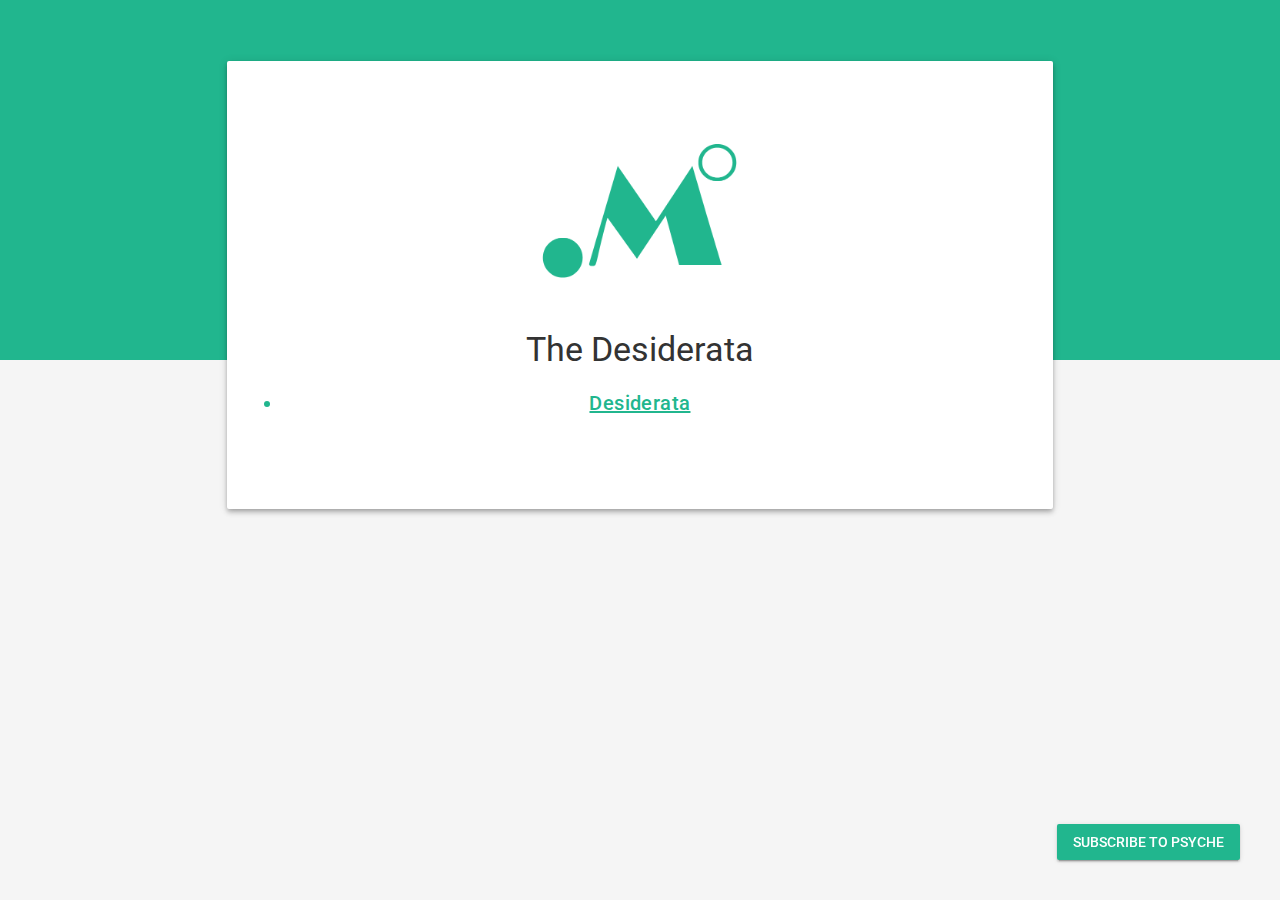
<file: index.html>
<!doctype html>


<html lang="en">
  <head>
    <meta charset="utf-8">
    <meta http-equiv="X-UA-Compatible" content="IE=edge">
    <meta name="description" content="Quick install.">
    <meta name="viewport" content="width=device-width, initial-scale=1.0, minimum-scale=1.0">
    <title>Mtaandao &#8250; Psyche</title>

    <!-- Add to homescreen for Chrome on Android -->
    <meta name="mobile-web-app-capable" content="yes">
    <link rel="icon" sizes="192x192" href="images/logoAndy.png">

    <!-- Add to homescreen for Safari on iOS -->
    <meta name="apple-mobile-web-app-capable" content="yes">
    <meta name="apple-mobile-web-app-status-bar-style" content="black">
    <meta name="apple-mobile-web-app-title" content="Mtaandao &#8250; Installation">
    <link rel="apple-touch-icon-precomposed" href="images/logoiOS.png">

    <!-- Tile icon for Win8 (144x144 + tile color) -->
    <meta name="msapplication-TileImage" content="images/logoWin.png">
    <meta name="msapplication-TileColor" content="#3372DF">

    <link rel="shortcut icon" href="images/favicon.png">

    <!-- SEO: If your mobile URL is different from the desktop URL, add a canonical link to the desktop page https://developers.google.com/webmasters/smartphone-sites/feature-phones -->
    <!--
    <link rel="canonical" href="http://www.example.com/">
    -->

    <link rel="stylesheet" href="https://fonts.googleapis.com/css?family=Roboto:regular,bold,italic,thin,light,bolditalic,black,medium&amp;lang=en">
    <link rel="stylesheet" href="https://fonts.googleapis.com/icon?family=Material+Icons">
    <link rel="stylesheet" href="css/material.min.css">
    <link rel="stylesheet" href="css/styles.css">
    <style>
    #view-source {
      position: fixed;
      display: block;
      right: 0;
      bottom: 0;
      margin-right: 40px;
      margin-bottom: 40px;
      z-index: 900;
    }
    </style>
  </head>
  <body>
    <div class="init-layout mdl-layout mdl-layout--fixed-header mdl-js-layout mdl-color--grey-100">
      
      <div class="init-ribbon"></div>
      <main class="init-main mdl-layout__content">
        <div class="init-container mdl-grid">
          <div class="mdl-cell mdl-cell--2-col mdl-cell--hide-tablet mdl-cell--hide-phone"></div>
          <div class="init-content mdl-color--white mdl-shadow--4dp content mdl-color-text--grey-800 mdl-cell mdl-cell--8-col">
            <center><img src="images/mtaandao-logo.png" width="200px">
            <h3>The Desiderata</h3></center>
          
              <center><h5><a href="desiderata.html"><li>Desiderata</li></a>
              </h5></center>

      </main>
    </div>
      <a href="subscribe.html" target="_blank" id="view-source" class="mdl-button mdl-js-button mdl-button--raised mdl-js-ripple-effect mdl-color--accent mdl-color-text--accent-contrast">SUBSCRIBE TO PSYCHE</a>
    <script src="js/material.min.js"></script>
  </body>
</html>
</file>
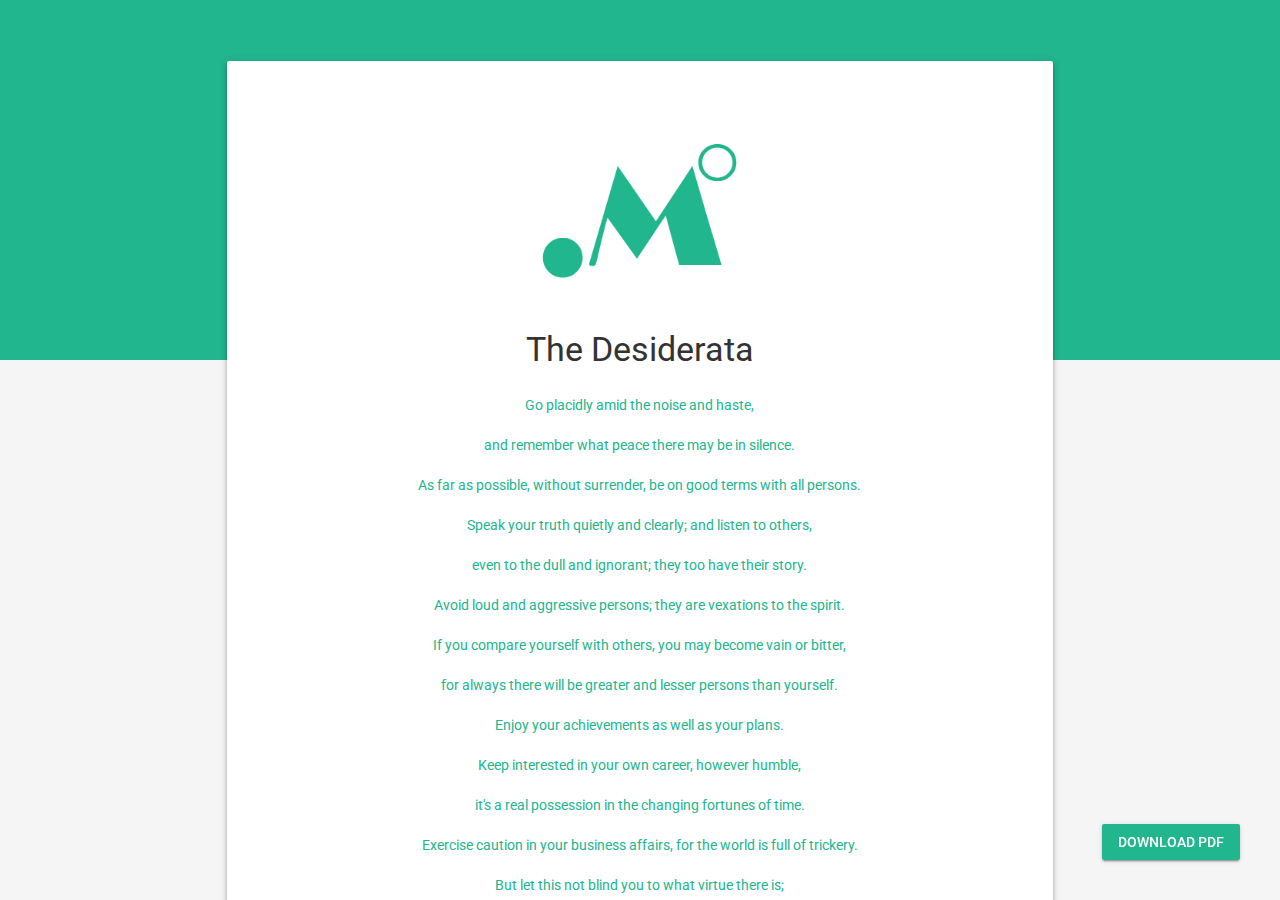
<file: desiderata.html>
<!doctype html>


<html lang="en">
  <head>
    <meta charset="utf-8">
    <meta http-equiv="X-UA-Compatible" content="IE=edge">
    <meta name="description" content="Quick install.">
    <meta name="viewport" content="width=device-width, initial-scale=1.0, minimum-scale=1.0">
    <title>The Desiderata</title>

    <!-- Add to homescreen for Chrome on Android -->
    <meta name="mobile-web-app-capable" content="yes">
    <link rel="icon" sizes="192x192" href="images/logoAndy.png">

    <!-- Add to homescreen for Safari on iOS -->
    <meta name="apple-mobile-web-app-capable" content="yes">
    <meta name="apple-mobile-web-app-status-bar-style" content="black">
    <meta name="apple-mobile-web-app-title" content="Mtaandao &#8250; Installation">
    <link rel="apple-touch-icon-precomposed" href="images/logoiOS.png">

    <!-- Tile icon for Win8 (144x144 + tile color) -->
    <meta name="msapplication-TileImage" content="images/logoWin.png">
    <meta name="msapplication-TileColor" content="#3372DF">

    <link rel="shortcut icon" href="images/favicon.png">

    <!-- SEO: If your mobile URL is different from the desktop URL, add a canonical link to the desktop page https://developers.google.com/webmasters/smartphone-sites/feature-phones -->
    <!--
    <link rel="canonical" href="http://www.example.com/">
    -->

    <link rel="stylesheet" href="https://fonts.googleapis.com/css?family=Roboto:regular,bold,italic,thin,light,bolditalic,black,medium&amp;lang=en">
    <link rel="stylesheet" href="https://fonts.googleapis.com/icon?family=Material+Icons">
    <link rel="stylesheet" href="css/material.min.css">
    <link rel="stylesheet" href="css/styles.css">
    <style>
    #view-source {
      position: fixed;
      display: block;
      right: 0;
      bottom: 0;
      margin-right: 40px;
      margin-bottom: 40px;
      z-index: 900;
    }
    </style>
  </head>
  <body>
    <div class="init-layout mdl-layout mdl-layout--fixed-header mdl-js-layout mdl-color--grey-100">
      
      <div class="init-ribbon"></div>
      <main class="init-main mdl-layout__content">
        <div class="init-container mdl-grid">
          <div class="mdl-cell mdl-cell--2-col mdl-cell--hide-tablet mdl-cell--hide-phone"></div>
          <div class="init-content mdl-color--white mdl-shadow--4dp content mdl-color-text--grey-800 mdl-cell mdl-cell--8-col">
            <center><img src="images/mtaandao-logo.png" width="200px">
            <h3>The Desiderata</h3></center>
          
              <center><h5><a><p>Go placidly amid the noise and haste,</p>

<p>and remember what peace there may be in silence.</p>

<p>As far as possible, without surrender, be on good terms with all persons.</p>

<p>Speak your truth quietly and clearly; and listen to others,</p>

<p>even to the dull and ignorant; they too have their story.</p>

<p>Avoid loud and aggressive persons; they are vexations to the spirit.</p>

<p>If you compare yourself with others, you may become vain or bitter,</p>

<p>for always there will be greater and lesser persons than yourself.</p>

<p>Enjoy your achievements as well as your plans.</p>

<p>Keep interested in your own career, however humble,</p>

<p>it's a real possession in the changing fortunes of time.</p>

<p>Exercise caution in your business affairs, for the world is full of trickery.</p>

<p>But let this not blind you to what virtue there is;</p>

<p>many persons strive for high ideals, and everywhere life is full of heroism.</p>

<p>Be yourself.</p>

<p>Especially do not feign affection. Neither be cynical about love;</p>

<p>for in the face of all aridity and disenchantment,</p>

<p>it is as perennial as the grass.</p>

<p>Take kindly the counsel of the years,</p>

<p>gracefully surrendering the things of youth.</p>

<p>Nurture strength of spirit to shield you in sudden misfortune.</p>

<p>But do not distress yourself with dark imaginings.</p>

<p>Many fears are born of fatigue and loneliness.</p>

<p>Beyond a wholesome discipline, be gentle with yourself.</p>

<p>You are a child of the universe no less than the trees and the stars;</p>

<p>you have a right to be here.</p>

<p>And whether or not it is clear to you,</p>

<p>no doubt the universe is unfolding as it should.</p>

<p>Therefore be at peace with God, whatever you conceive him to be.</p>

<p>And whatever your labors and aspirations, in the noisy confusion of life,</p>

<p>keep peace in your soul.</p>

<p>With all its sham, drudgery and /poken dreams, it is still a beautiful world.</p>

<p>Be cheerful. Strive to be happy.</a>
              </h5></center>

      </main>
    </div>
      <a href="Desiderata.pdf" target="_blank" id="view-source" class="mdl-button mdl-js-button mdl-button--raised mdl-js-ripple-effect mdl-color--accent mdl-color-text--accent-contrast">DOWNLOAD PDF</a>
    <script src="js/material.min.js"></script>
  </body>
</html>
</file>
<file: css/styles.css>
/**
 * Copyright 2015 Google Inc. All Rights Reserved.
 *
 * Licensed under the Apache License, Version 2.0 (the "License");
 * you may not use this file except in compliance with the License.
 * You may obtain a copy of the License at
 *
 *      http://www.apache.org/licenses/LICENSE-2.0
 *
 * Unless required by applicable law or agreed to in writing, software
 * distributed under the License is distributed on an "AS IS" BASIS,
 * WITHOUT WARRANTIES OR CONDITIONS OF ANY KIND, either express or implied.
 * See the License for the specific language governing permissions and
 * limitations under the License.
 */

.init-ribbon {
  width: 100%;
  height: 40vh;
  background-color: #21b68e;
  -webkit-flex-shrink: 0;
      -ms-flex-negative: 0;
          flex-shrink: 0;
}

.init-main {
  margin-top: -35vh;
  -webkit-flex-shrink: 0;
      -ms-flex-negative: 0;
          flex-shrink: 0;
}

.init-header .mdl-layout__header-row {
  padding-left: 40px;
}

.init-container {
  max-width: 1600px;
  width: calc(100% - 16px);
  margin: 0 auto;
}

.init-content {
  border-radius: 2px;
  padding: 80px 56px;
  margin-bottom: 80px;
}

.init-layout.is-small-screen .init-content {
  padding: 40px 28px;
}

.init-content h3 {
  margin-top: 48px;
}

.init-footer {
  padding-left: 40px;
}

.init-footer .mdl-mini-footer--link-list a {
  font-size: 13px;
}

.subscribe {
  margin: 80px auto;
  padding: 20px;
  width: 300px;
  background: white;
  border-radius: 5px;
  @include box-shadow(0 1px 2px rgba(black, .5));
}

.subscribe-pitch {
  padding-left: 120px;
  background: url('../img/email.png') 5px center no-repeat;

  > h3 {
    margin: 0 0 12px;
    font-size: 14px;
    font-weight: bold;
    color: #222;
    text-transform: uppercase;
  }

  > p {
    line-height: 22px;
    color: #484848;
  }
}

.subscribe-form {
  position: relative;
  margin: 20px -20px -20px;
  padding: 15px;
  background: #fafafa;
  border-top: 1px solid #ccc;
  border-radius: 0 0 6px 6px;
  @include linear-gradient(top, #fafafa, #eaeaea 50%, #e1e1e1 51%, #f2f2f2);
  @include box-shadow(inset 0 1px white);
}

.subscribe-input {
  padding: 0 16px;
  width: 100%;
  height: 35px;
  font-family: 'Lucida Grande', Tahoma, Verdana, sans-serif;
  font-size: 15px;
  color: #444;
  background: #fefefe;
  background-clip: padding-box;
  border: 1px solid;
  border-color: #999 #aaa #aaa;
  border-radius: 20px;
  @include box-shadow(inset 0 1px 1px rgba(black, .2), 0 1px #f8f8f8);

  &:focus { outline: 0; }
}

.subscribe-submit {
  display: block;
  position: absolute;
  top: 15px;
  right: 15px;
  padding-left: 15px;
  height: 35px;
  width: 60px;
  background: #60e160;
  border: 1px solid;
  border-color: #4c9d50 #4c9d50 #4c9d50 #55af5a;
  border-radius: 0 20px 20px 0;
  cursor: pointer;
  @include hide-text;
  @include linear-gradient(top, #84f087, #4cd94a);
  @include box-shadow(inset 0 1px rgba(white, .4));

  &:active {
    background: #4cdf4d;
    @include box-shadow(inset 0 0 3px rgba(black, .3));
  }

  &:before {
    content: '';
    display: block;
    margin-top: 1px;
    width: 25px;
    height: 19px;
    background: url('../img/tick.png');
  }
}

.lt-ie9 .subscribe-input { line-height: 33px; }
</file>
<file: css/material.min.css>
/**
 * material-design-lite - Material Design Components in CSS, JS and HTML
 * @version v1.2.1
 * @license Apache-2.0
 * @copyright 2015 Google, Inc.
 * @link https://github.com/google/material-design-lite
 */
@charset "UTF-8";html{color:rgba(0,0,0,.87)}::-moz-selection{background:#21b68e;text-shadow:none}::selection{background:#21b68e;text-shadow:none}hr{display:block;height:1px;border:0;border-top:1px solid #ccc;margin:1em 0;padding:0}audio,canvas,iframe,img,svg,video{vertical-align:middle}fieldset{border:0;margin:0;padding:0}textarea{resize:vertical}.browserupgrade{margin:.2em 0;background:#ccc;color:#000;padding:.2em 0}.hidden{display:none!important}.visuallyhidden{border:0;clip:rect(0 0 0 0);height:1px;margin:-1px;overflow:hidden;padding:0;position:absolute;width:1px}.visuallyhidden.focusable:active,.visuallyhidden.focusable:focus{clip:auto;height:auto;margin:0;overflow:visible;position:static;width:auto}.invisible{visibility:hidden}.clearfix:before,.clearfix:after{content:" ";display:table}.clearfix:after{clear:both}@media print{*,*:before,*:after,*:first-letter{background:transparent!important;color:#000!important;box-shadow:none!important}a,a:visited{text-decoration:underline}a[href]:after{content:" (" attr(href)")"}abbr[title]:after{content:" (" attr(title)")"}a[href^="#"]:after,a[href^="javascript:"]:after{content:""}pre,blockquote{border:1px solid #999;page-break-inside:avoid}thead{display:table-header-group}tr,img{page-break-inside:avoid}img{max-width:100%!important}p,h2,h3{orphans:3;widows:3}h2,h3{page-break-after:avoid}}a,.mdl-accordion,.mdl-button,.mdl-card,.mdl-checkbox,.mdl-dropdown-menu,.mdl-icon-toggle,.mdl-item,.mdl-radio,.mdl-slider,.mdl-switch,.mdl-tabs__tab{-webkit-tap-highlight-color:transparent;-webkit-tap-highlight-color:rgba(255,255,255,0)}html{width:100%;height:100%;-ms-touch-action:manipulation;touch-action:manipulation}body{width:100%;min-height:100%;margin:0}main{display:block}*[hidden]{display:none!important}html,body{font-family:"Helvetica","Arial",sans-serif;font-size:14px;font-weight:400;line-height:20px}h1,h2,h3,h4,h5,h6,p{padding:0}h1 small,h2 small,h3 small,h4 small,h5 small,h6 small{font-family:"Roboto","Helvetica","Arial",sans-serif;font-weight:400;line-height:1.35;letter-spacing:-.02em;opacity:.54;font-size:.6em}h1{font-size:56px;line-height:1.35;letter-spacing:-.02em;margin:24px 0}h1,h2{font-family:"Roboto","Helvetica","Arial",sans-serif;font-weight:400}h2{font-size:45px;line-height:48px}h2,h3{margin:24px 0}h3{font-size:34px;line-height:40px}h3,h4{font-family:"Roboto","Helvetica","Arial",sans-serif;font-weight:400}h4{font-size:24px;line-height:32px;-moz-osx-font-smoothing:grayscale;margin:24px 0 16px}h5{font-size:20px;font-weight:500;line-height:1;letter-spacing:.02em}h5,h6{font-family:"Roboto","Helvetica","Arial",sans-serif;margin:24px 0 16px}h6{font-size:16px;letter-spacing:.04em}h6,p{font-weight:400;line-height:24px}p{font-size:14px;letter-spacing:0;margin:0 0 16px}a{color:#21b68e;font-weight:500}blockquote{font-family:"Roboto","Helvetica","Arial",sans-serif;position:relative;font-size:24px;font-weight:300;font-style:italic;line-height:1.35;letter-spacing:.08em}blockquote:before{position:absolute;left:-.5em;content:'“'}blockquote:after{content:'”';margin-left:-.05em}mark{background-color:#f4ff81}dt{font-weight:700}address{font-size:12px;line-height:1;font-style:normal}address,ul,ol{font-weight:400;letter-spacing:0}ul,ol{font-size:14px;line-height:24px}.mdl-typography--display-4,.mdl-typography--display-4-color-contrast{font-family:"Roboto","Helvetica","Arial",sans-serif;font-size:112px;font-weight:300;line-height:1;letter-spacing:-.04em}.mdl-typography--display-4-color-contrast{opacity:.54}.mdl-typography--display-3,.mdl-typography--display-3-color-contrast{font-family:"Roboto","Helvetica","Arial",sans-serif;font-size:56px;font-weight:400;line-height:1.35;letter-spacing:-.02em}.mdl-typography--display-3-color-contrast{opacity:.54}.mdl-typography--display-2,.mdl-typography--display-2-color-contrast{font-family:"Roboto","Helvetica","Arial",sans-serif;font-size:45px;font-weight:400;line-height:48px}.mdl-typography--display-2-color-contrast{opacity:.54}.mdl-typography--display-1,.mdl-typography--display-1-color-contrast{font-family:"Roboto","Helvetica","Arial",sans-serif;font-size:34px;font-weight:400;line-height:40px}.mdl-typography--display-1-color-contrast{opacity:.54}.mdl-typography--headline,.mdl-typography--headline-color-contrast{font-family:"Roboto","Helvetica","Arial",sans-serif;font-size:24px;font-weight:400;line-height:32px;-moz-osx-font-smoothing:grayscale}.mdl-typography--headline-color-contrast{opacity:.87}.mdl-typography--title,.mdl-typography--title-color-contrast{font-family:"Roboto","Helvetica","Arial",sans-serif;font-size:20px;font-weight:500;line-height:1;letter-spacing:.02em}.mdl-typography--title-color-contrast{opacity:.87}.mdl-typography--subhead,.mdl-typography--subhead-color-contrast{font-family:"Roboto","Helvetica","Arial",sans-serif;font-size:16px;font-weight:400;line-height:24px;letter-spacing:.04em}.mdl-typography--subhead-color-contrast{opacity:.87}.mdl-typography--body-2,.mdl-typography--body-2-color-contrast{font-size:14px;font-weight:700;line-height:24px;letter-spacing:0}.mdl-typography--body-2-color-contrast{opacity:.87}.mdl-typography--body-1,.mdl-typography--body-1-color-contrast{font-size:14px;font-weight:400;line-height:24px;letter-spacing:0}.mdl-typography--body-1-color-contrast{opacity:.87}.mdl-typography--body-2-force-preferred-font,.mdl-typography--body-2-force-preferred-font-color-contrast{font-family:"Roboto","Helvetica","Arial",sans-serif;font-size:14px;font-weight:500;line-height:24px;letter-spacing:0}.mdl-typography--body-2-force-preferred-font-color-contrast{opacity:.87}.mdl-typography--body-1-force-preferred-font,.mdl-typography--body-1-force-preferred-font-color-contrast{font-family:"Roboto","Helvetica","Arial",sans-serif;font-size:14px;font-weight:400;line-height:24px;letter-spacing:0}.mdl-typography--body-1-force-preferred-font-color-contrast{opacity:.87}.mdl-typography--caption,.mdl-typography--caption-force-preferred-font{font-size:12px;font-weight:400;line-height:1;letter-spacing:0}.mdl-typography--caption-force-preferred-font{font-family:"Roboto","Helvetica","Arial",sans-serif}.mdl-typography--caption-color-contrast,.mdl-typography--caption-force-preferred-font-color-contrast{font-size:12px;font-weight:400;line-height:1;letter-spacing:0;opacity:.54}.mdl-typography--caption-force-preferred-font-color-contrast,.mdl-typography--menu{font-family:"Roboto","Helvetica","Arial",sans-serif}.mdl-typography--menu{font-size:14px;font-weight:500;line-height:1;letter-spacing:0}.mdl-typography--menu-color-contrast{opacity:.87}.mdl-typography--menu-color-contrast,.mdl-typography--button,.mdl-typography--button-color-contrast{font-family:"Roboto","Helvetica","Arial",sans-serif;font-size:14px;font-weight:500;line-height:1;letter-spacing:0}.mdl-typography--button,.mdl-typography--button-color-contrast{text-transform:uppercase}.mdl-typography--button-color-contrast{opacity:.87}.mdl-typography--text-left{text-align:left}.mdl-typography--text-right{text-align:right}.mdl-typography--text-center{text-align:center}.mdl-typography--text-justify{text-align:justify}.mdl-typography--text-nowrap{white-space:nowrap}.mdl-typography--text-lowercase{text-transform:lowercase}.mdl-typography--text-uppercase{text-transform:uppercase}.mdl-typography--text-capitalize{text-transform:capitalize}.mdl-typography--font-thin{font-weight:200!important}.mdl-typography--font-light{font-weight:300!important}.mdl-typography--font-regular{font-weight:400!important}.mdl-typography--font-medium{font-weight:500!important}.mdl-typography--font-bold{font-weight:700!important}.mdl-typography--font-black{font-weight:900!important}.material-icons{font-family:'Material Icons';font-weight:400;font-style:normal;font-size:24px;line-height:1;letter-spacing:normal;text-transform:none;display:inline-block;word-wrap:normal;-moz-font-feature-settings:'liga';font-feature-settings:'liga';-webkit-font-feature-settings:'liga';-webkit-font-smoothing:antialiased}.mdl-color-text--red{color:#f44336 !important}.mdl-color--red{background-color:#f44336 !important}.mdl-color-text--red-50{color:#ffebee !important}.mdl-color--red-50{background-color:#ffebee !important}.mdl-color-text--red-100{color:#ffcdd2 !important}.mdl-color--red-100{background-color:#ffcdd2 !important}.mdl-color-text--red-200{color:#ef9a9a !important}.mdl-color--red-200{background-color:#ef9a9a !important}.mdl-color-text--red-300{color:#e57373 !important}.mdl-color--red-300{background-color:#e57373 !important}.mdl-color-text--red-400{color:#ef5350 !important}.mdl-color--red-400{background-color:#ef5350 !important}.mdl-color-text--red-500{color:#f44336 !important}.mdl-color--red-500{background-color:#f44336 !important}.mdl-color-text--red-600{color:#e53935 !important}.mdl-color--red-600{background-color:#e53935 !important}.mdl-color-text--red-700{color:#d32f2f !important}.mdl-color--red-700{background-color:#d32f2f !important}.mdl-color-text--red-800{color:#c62828 !important}.mdl-color--red-800{background-color:#c62828 !important}.mdl-color-text--red-900{color:#b71c1c !important}.mdl-color--red-900{background-color:#b71c1c !important}.mdl-color-text--red-A100{color:#ff8a80 !important}.mdl-color--red-A100{background-color:#ff8a80 !important}.mdl-color-text--red-A200{color:#ff5252 !important}.mdl-color--red-A200{background-color:#ff5252 !important}.mdl-color-text--red-A400{color:#ff1744 !important}.mdl-color--red-A400{background-color:#ff1744 !important}.mdl-color-text--red-A700{color:#d50000 !important}.mdl-color--red-A700{background-color:#d50000 !important}.mdl-color-text--pink{color:#e91e63 !important}.mdl-color--pink{background-color:#e91e63 !important}.mdl-color-text--pink-50{color:#fce4ec !important}.mdl-color--pink-50{background-color:#fce4ec !important}.mdl-color-text--pink-100{color:#f8bbd0 !important}.mdl-color--pink-100{background-color:#f8bbd0 !important}.mdl-color-text--pink-200{color:#f48fb1 !important}.mdl-color--pink-200{background-color:#f48fb1 !important}.mdl-color-text--pink-300{color:#f06292 !important}.mdl-color--pink-300{background-color:#f06292 !important}.mdl-color-text--pink-400{color:#ec407a !important}.mdl-color--pink-400{background-color:#ec407a !important}.mdl-color-text--pink-500{color:#e91e63 !important}.mdl-color--pink-500{background-color:#e91e63 !important}.mdl-color-text--pink-600{color:#d81b60 !important}.mdl-color--pink-600{background-color:#d81b60 !important}.mdl-color-text--pink-700{color:#c2185b !important}.mdl-color--pink-700{background-color:#c2185b !important}.mdl-color-text--pink-800{color:#ad1457 !important}.mdl-color--pink-800{background-color:#ad1457 !important}.mdl-color-text--pink-900{color:#880e4f !important}.mdl-color--pink-900{background-color:#880e4f !important}.mdl-color-text--pink-A100{color:#ff80ab !important}.mdl-color--pink-A100{background-color:#ff80ab !important}.mdl-color-text--pink-A200{color:#21b68e !important}.mdl-color--pink-A200{background-color:#21b68e !important}.mdl-color-text--pink-A400{color:#f50057 !important}.mdl-color--pink-A400{background-color:#f50057 !important}.mdl-color-text--pink-A700{color:#c51162 !important}.mdl-color--pink-A700{background-color:#c51162 !important}.mdl-color-text--purple{color:#9c27b0 !important}.mdl-color--purple{background-color:#9c27b0 !important}.mdl-color-text--purple-50{color:#f3e5f5 !important}.mdl-color--purple-50{background-color:#f3e5f5 !important}.mdl-color-text--purple-100{color:#e1bee7 !important}.mdl-color--purple-100{background-color:#e1bee7 !important}.mdl-color-text--purple-200{color:#ce93d8 !important}.mdl-color--purple-200{background-color:#ce93d8 !important}.mdl-color-text--purple-300{color:#ba68c8 !important}.mdl-color--purple-300{background-color:#ba68c8 !important}.mdl-color-text--purple-400{color:#ab47bc !important}.mdl-color--purple-400{background-color:#ab47bc !important}.mdl-color-text--purple-500{color:#9c27b0 !important}.mdl-color--purple-500{background-color:#9c27b0 !important}.mdl-color-text--purple-600{color:#8e24aa !important}.mdl-color--purple-600{background-color:#8e24aa !important}.mdl-color-text--purple-700{color:#7b1fa2 !important}.mdl-color--purple-700{background-color:#7b1fa2 !important}.mdl-color-text--purple-800{color:#6a1b9a !important}.mdl-color--purple-800{background-color:#6a1b9a !important}.mdl-color-text--purple-900{color:#4a148c !important}.mdl-color--purple-900{background-color:#4a148c !important}.mdl-color-text--purple-A100{color:#ea80fc !important}.mdl-color--purple-A100{background-color:#ea80fc !important}.mdl-color-text--purple-A200{color:#e040fb !important}.mdl-color--purple-A200{background-color:#e040fb !important}.mdl-color-text--purple-A400{color:#d500f9 !important}.mdl-color--purple-A400{background-color:#d500f9 !important}.mdl-color-text--purple-A700{color:#a0f !important}.mdl-color--purple-A700{background-color:#a0f !important}.mdl-color-text--deep-purple{color:#673ab7 !important}.mdl-color--deep-purple{background-color:#673ab7 !important}.mdl-color-text--deep-purple-50{color:#ede7f6 !important}.mdl-color--deep-purple-50{background-color:#ede7f6 !important}.mdl-color-text--deep-purple-100{color:#d1c4e9 !important}.mdl-color--deep-purple-100{background-color:#d1c4e9 !important}.mdl-color-text--deep-purple-200{color:#b39ddb !important}.mdl-color--deep-purple-200{background-color:#b39ddb !important}.mdl-color-text--deep-purple-300{color:#9575cd !important}.mdl-color--deep-purple-300{background-color:#9575cd !important}.mdl-color-text--deep-purple-400{color:#7e57c2 !important}.mdl-color--deep-purple-400{background-color:#7e57c2 !important}.mdl-color-text--deep-purple-500{color:#673ab7 !important}.mdl-color--deep-purple-500{background-color:#673ab7 !important}.mdl-color-text--deep-purple-600{color:#5e35b1 !important}.mdl-color--deep-purple-600{background-color:#5e35b1 !important}.mdl-color-text--deep-purple-700{color:#512da8 !important}.mdl-color--deep-purple-700{background-color:#512da8 !important}.mdl-color-text--deep-purple-800{color:#4527a0 !important}.mdl-color--deep-purple-800{background-color:#4527a0 !important}.mdl-color-text--deep-purple-900{color:#311b92 !important}.mdl-color--deep-purple-900{background-color:#311b92 !important}.mdl-color-text--deep-purple-A100{color:#b388ff !important}.mdl-color--deep-purple-A100{background-color:#b388ff !important}.mdl-color-text--deep-purple-A200{color:#7c4dff !important}.mdl-color--deep-purple-A200{background-color:#7c4dff !important}.mdl-color-text--deep-purple-A400{color:#651fff !important}.mdl-color--deep-purple-A400{background-color:#651fff !important}.mdl-color-text--deep-purple-A700{color:#6200ea !important}.mdl-color--deep-purple-A700{background-color:#6200ea !important}.mdl-color-text--indigo{color:#21b68e !important}.mdl-color--indigo{background-color:#21b68e !important}.mdl-color-text--indigo-50{color:#e8eaf6 !important}.mdl-color--indigo-50{background-color:#e8eaf6 !important}.mdl-color-text--indigo-100{color:#c5cae9 !important}.mdl-color--indigo-100{background-color:#c5cae9 !important}.mdl-color-text--indigo-200{color:#9fa8da !important}.mdl-color--indigo-200{background-color:#9fa8da !important}.mdl-color-text--indigo-300{color:#7986cb !important}.mdl-color--indigo-300{background-color:#7986cb !important}.mdl-color-text--indigo-400{color:#5c6bc0 !important}.mdl-color--indigo-400{background-color:#5c6bc0 !important}.mdl-color-text--indigo-500{color:#21b68e !important}.mdl-color--indigo-500{background-color:#21b68e !important}.mdl-color-text--indigo-600{color:#3949ab !important}.mdl-color--indigo-600{background-color:#3949ab !important}.mdl-color-text--indigo-700{color:#303f9f !important}.mdl-color--indigo-700{background-color:#303f9f !important}.mdl-color-text--indigo-800{color:#283593 !important}.mdl-color--indigo-800{background-color:#283593 !important}.mdl-color-text--indigo-900{color:#1a237e !important}.mdl-color--indigo-900{background-color:#1a237e !important}.mdl-color-text--indigo-A100{color:#8c9eff !important}.mdl-color--indigo-A100{background-color:#8c9eff !important}.mdl-color-text--indigo-A200{color:#536dfe !important}.mdl-color--indigo-A200{background-color:#536dfe !important}.mdl-color-text--indigo-A400{color:#3d5afe !important}.mdl-color--indigo-A400{background-color:#3d5afe !important}.mdl-color-text--indigo-A700{color:#304ffe !important}.mdl-color--indigo-A700{background-color:#304ffe !important}.mdl-color-text--blue{color:#2196f3 !important}.mdl-color--blue{background-color:#2196f3 !important}.mdl-color-text--blue-50{color:#e3f2fd !important}.mdl-color--blue-50{background-color:#e3f2fd !important}.mdl-color-text--blue-100{color:#bbdefb !important}.mdl-color--blue-100{background-color:#bbdefb !important}.mdl-color-text--blue-200{color:#90caf9 !important}.mdl-color--blue-200{background-color:#90caf9 !important}.mdl-color-text--blue-300{color:#64b5f6 !important}.mdl-color--blue-300{background-color:#64b5f6 !important}.mdl-color-text--blue-400{color:#42a5f5 !important}.mdl-color--blue-400{background-color:#42a5f5 !important}.mdl-color-text--blue-500{color:#2196f3 !important}.mdl-color--blue-500{background-color:#2196f3 !important}.mdl-color-text--blue-600{color:#1e88e5 !important}.mdl-color--blue-600{background-color:#1e88e5 !important}.mdl-color-text--blue-700{color:#1976d2 !important}.mdl-color--blue-700{background-color:#1976d2 !important}.mdl-color-text--blue-800{color:#1565c0 !important}.mdl-color--blue-800{background-color:#1565c0 !important}.mdl-color-text--blue-900{color:#0d47a1 !important}.mdl-color--blue-900{background-color:#0d47a1 !important}.mdl-color-text--blue-A100{color:#82b1ff !important}.mdl-color--blue-A100{background-color:#82b1ff !important}.mdl-color-text--blue-A200{color:#448aff !important}.mdl-color--blue-A200{background-color:#448aff !important}.mdl-color-text--blue-A400{color:#2979ff !important}.mdl-color--blue-A400{background-color:#2979ff !important}.mdl-color-text--blue-A700{color:#2962ff !important}.mdl-color--blue-A700{background-color:#2962ff !important}.mdl-color-text--light-blue{color:#03a9f4 !important}.mdl-color--light-blue{background-color:#03a9f4 !important}.mdl-color-text--light-blue-50{color:#e1f5fe !important}.mdl-color--light-blue-50{background-color:#e1f5fe !important}.mdl-color-text--light-blue-100{color:#b3e5fc !important}.mdl-color--light-blue-100{background-color:#b3e5fc !important}.mdl-color-text--light-blue-200{color:#81d4fa !important}.mdl-color--light-blue-200{background-color:#81d4fa !important}.mdl-color-text--light-blue-300{color:#4fc3f7 !important}.mdl-color--light-blue-300{background-color:#4fc3f7 !important}.mdl-color-text--light-blue-400{color:#29b6f6 !important}.mdl-color--light-blue-400{background-color:#29b6f6 !important}.mdl-color-text--light-blue-500{color:#03a9f4 !important}.mdl-color--light-blue-500{background-color:#03a9f4 !important}.mdl-color-text--light-blue-600{color:#039be5 !important}.mdl-color--light-blue-600{background-color:#039be5 !important}.mdl-color-text--light-blue-700{color:#0288d1 !important}.mdl-color--light-blue-700{background-color:#0288d1 !important}.mdl-color-text--light-blue-800{color:#0277bd !important}.mdl-color--light-blue-800{background-color:#0277bd !important}.mdl-color-text--light-blue-900{color:#01579b !important}.mdl-color--light-blue-900{background-color:#01579b !important}.mdl-color-text--light-blue-A100{color:#80d8ff !important}.mdl-color--light-blue-A100{background-color:#80d8ff !important}.mdl-color-text--light-blue-A200{color:#40c4ff !important}.mdl-color--light-blue-A200{background-color:#40c4ff !important}.mdl-color-text--light-blue-A400{color:#00b0ff !important}.mdl-color--light-blue-A400{background-color:#00b0ff !important}.mdl-color-text--light-blue-A700{color:#0091ea !important}.mdl-color--light-blue-A700{background-color:#0091ea !important}.mdl-color-text--cyan{color:#00bcd4 !important}.mdl-color--cyan{background-color:#00bcd4 !important}.mdl-color-text--cyan-50{color:#e0f7fa !important}.mdl-color--cyan-50{background-color:#e0f7fa !important}.mdl-color-text--cyan-100{color:#b2ebf2 !important}.mdl-color--cyan-100{background-color:#b2ebf2 !important}.mdl-color-text--cyan-200{color:#80deea !important}.mdl-color--cyan-200{background-color:#80deea !important}.mdl-color-text--cyan-300{color:#4dd0e1 !important}.mdl-color--cyan-300{background-color:#4dd0e1 !important}.mdl-color-text--cyan-400{color:#26c6da !important}.mdl-color--cyan-400{background-color:#26c6da !important}.mdl-color-text--cyan-500{color:#00bcd4 !important}.mdl-color--cyan-500{background-color:#00bcd4 !important}.mdl-color-text--cyan-600{color:#00acc1 !important}.mdl-color--cyan-600{background-color:#00acc1 !important}.mdl-color-text--cyan-700{color:#0097a7 !important}.mdl-color--cyan-700{background-color:#0097a7 !important}.mdl-color-text--cyan-800{color:#00838f !important}.mdl-color--cyan-800{background-color:#00838f !important}.mdl-color-text--cyan-900{color:#006064 !important}.mdl-color--cyan-900{background-color:#006064 !important}.mdl-color-text--cyan-A100{color:#84ffff !important}.mdl-color--cyan-A100{background-color:#84ffff !important}.mdl-color-text--cyan-A200{color:#18ffff !important}.mdl-color--cyan-A200{background-color:#18ffff !important}.mdl-color-text--cyan-A400{color:#00e5ff !important}.mdl-color--cyan-A400{background-color:#00e5ff !important}.mdl-color-text--cyan-A700{color:#00b8d4 !important}.mdl-color--cyan-A700{background-color:#00b8d4 !important}.mdl-color-text--teal{color:#009688 !important}.mdl-color--teal{background-color:#009688 !important}.mdl-color-text--teal-50{color:#e0f2f1 !important}.mdl-color--teal-50{background-color:#e0f2f1 !important}.mdl-color-text--teal-100{color:#b2dfdb !important}.mdl-color--teal-100{background-color:#b2dfdb !important}.mdl-color-text--teal-200{color:#80cbc4 !important}.mdl-color--teal-200{background-color:#80cbc4 !important}.mdl-color-text--teal-300{color:#4db6ac !important}.mdl-color--teal-300{background-color:#4db6ac !important}.mdl-color-text--teal-400{color:#26a69a !important}.mdl-color--teal-400{background-color:#26a69a !important}.mdl-color-text--teal-500{color:#009688 !important}.mdl-color--teal-500{background-color:#009688 !important}.mdl-color-text--teal-600{color:#00897b !important}.mdl-color--teal-600{background-color:#00897b !important}.mdl-color-text--teal-700{color:#00796b !important}.mdl-color--teal-700{background-color:#00796b !important}.mdl-color-text--teal-800{color:#00695c !important}.mdl-color--teal-800{background-color:#00695c !important}.mdl-color-text--teal-900{color:#004d40 !important}.mdl-color--teal-900{background-color:#004d40 !important}.mdl-color-text--teal-A100{color:#a7ffeb !important}.mdl-color--teal-A100{background-color:#a7ffeb !important}.mdl-color-text--teal-A200{color:#64ffda !important}.mdl-color--teal-A200{background-color:#64ffda !important}.mdl-color-text--teal-A400{color:#1de9b6 !important}.mdl-color--teal-A400{background-color:#1de9b6 !important}.mdl-color-text--teal-A700{color:#00bfa5 !important}.mdl-color--teal-A700{background-color:#00bfa5 !important}.mdl-color-text--green{color:#4caf50 !important}.mdl-color--green{background-color:#4caf50 !important}.mdl-color-text--green-50{color:#e8f5e9 !important}.mdl-color--green-50{background-color:#e8f5e9 !important}.mdl-color-text--green-100{color:#c8e6c9 !important}.mdl-color--green-100{background-color:#c8e6c9 !important}.mdl-color-text--green-200{color:#a5d6a7 !important}.mdl-color--green-200{background-color:#a5d6a7 !important}.mdl-color-text--green-300{color:#81c784 !important}.mdl-color--green-300{background-color:#81c784 !important}.mdl-color-text--green-400{color:#66bb6a !important}.mdl-color--green-400{background-color:#66bb6a !important}.mdl-color-text--green-500{color:#4caf50 !important}.mdl-color--green-500{background-color:#4caf50 !important}.mdl-color-text--green-600{color:#43a047 !important}.mdl-color--green-600{background-color:#43a047 !important}.mdl-color-text--green-700{color:#388e3c !important}.mdl-color--green-700{background-color:#388e3c !important}.mdl-color-text--green-800{color:#2e7d32 !important}.mdl-color--green-800{background-color:#2e7d32 !important}.mdl-color-text--green-900{color:#1b5e20 !important}.mdl-color--green-900{background-color:#1b5e20 !important}.mdl-color-text--green-A100{color:#b9f6ca !important}.mdl-color--green-A100{background-color:#b9f6ca !important}.mdl-color-text--green-A200{color:#69f0ae !important}.mdl-color--green-A200{background-color:#69f0ae !important}.mdl-color-text--green-A400{color:#00e676 !important}.mdl-color--green-A400{background-color:#00e676 !important}.mdl-color-text--green-A700{color:#00c853 !important}.mdl-color--green-A700{background-color:#00c853 !important}.mdl-color-text--light-green{color:#8bc34a !important}.mdl-color--light-green{background-color:#8bc34a !important}.mdl-color-text--light-green-50{color:#f1f8e9 !important}.mdl-color--light-green-50{background-color:#f1f8e9 !important}.mdl-color-text--light-green-100{color:#dcedc8 !important}.mdl-color--light-green-100{background-color:#dcedc8 !important}.mdl-color-text--light-green-200{color:#c5e1a5 !important}.mdl-color--light-green-200{background-color:#c5e1a5 !important}.mdl-color-text--light-green-300{color:#aed581 !important}.mdl-color--light-green-300{background-color:#aed581 !important}.mdl-color-text--light-green-400{color:#9ccc65 !important}.mdl-color--light-green-400{background-color:#9ccc65 !important}.mdl-color-text--light-green-500{color:#8bc34a !important}.mdl-color--light-green-500{background-color:#8bc34a !important}.mdl-color-text--light-green-600{color:#7cb342 !important}.mdl-color--light-green-600{background-color:#7cb342 !important}.mdl-color-text--light-green-700{color:#689f38 !important}.mdl-color--light-green-700{background-color:#689f38 !important}.mdl-color-text--light-green-800{color:#558b2f !important}.mdl-color--light-green-800{background-color:#558b2f !important}.mdl-color-text--light-green-900{color:#33691e !important}.mdl-color--light-green-900{background-color:#33691e !important}.mdl-color-text--light-green-A100{color:#ccff90 !important}.mdl-color--light-green-A100{background-color:#ccff90 !important}.mdl-color-text--light-green-A200{color:#b2ff59 !important}.mdl-color--light-green-A200{background-color:#b2ff59 !important}.mdl-color-text--light-green-A400{color:#76ff03 !important}.mdl-color--light-green-A400{background-color:#76ff03 !important}.mdl-color-text--light-green-A700{color:#64dd17 !important}.mdl-color--light-green-A700{background-color:#64dd17 !important}.mdl-color-text--lime{color:#cddc39 !important}.mdl-color--lime{background-color:#cddc39 !important}.mdl-color-text--lime-50{color:#f9fbe7 !important}.mdl-color--lime-50{background-color:#f9fbe7 !important}.mdl-color-text--lime-100{color:#f0f4c3 !important}.mdl-color--lime-100{background-color:#f0f4c3 !important}.mdl-color-text--lime-200{color:#e6ee9c !important}.mdl-color--lime-200{background-color:#e6ee9c !important}.mdl-color-text--lime-300{color:#dce775 !important}.mdl-color--lime-300{background-color:#dce775 !important}.mdl-color-text--lime-400{color:#d4e157 !important}.mdl-color--lime-400{background-color:#d4e157 !important}.mdl-color-text--lime-500{color:#cddc39 !important}.mdl-color--lime-500{background-color:#cddc39 !important}.mdl-color-text--lime-600{color:#c0ca33 !important}.mdl-color--lime-600{background-color:#c0ca33 !important}.mdl-color-text--lime-700{color:#afb42b !important}.mdl-color--lime-700{background-color:#afb42b !important}.mdl-color-text--lime-800{color:#9e9d24 !important}.mdl-color--lime-800{background-color:#9e9d24 !important}.mdl-color-text--lime-900{color:#827717 !important}.mdl-color--lime-900{background-color:#827717 !important}.mdl-color-text--lime-A100{color:#f4ff81 !important}.mdl-color--lime-A100{background-color:#f4ff81 !important}.mdl-color-text--lime-A200{color:#eeff41 !important}.mdl-color--lime-A200{background-color:#eeff41 !important}.mdl-color-text--lime-A400{color:#c6ff00 !important}.mdl-color--lime-A400{background-color:#c6ff00 !important}.mdl-color-text--lime-A700{color:#aeea00 !important}.mdl-color--lime-A700{background-color:#aeea00 !important}.mdl-color-text--yellow{color:#ffeb3b !important}.mdl-color--yellow{background-color:#ffeb3b !important}.mdl-color-text--yellow-50{color:#fffde7 !important}.mdl-color--yellow-50{background-color:#fffde7 !important}.mdl-color-text--yellow-100{color:#fff9c4 !important}.mdl-color--yellow-100{background-color:#fff9c4 !important}.mdl-color-text--yellow-200{color:#fff59d !important}.mdl-color--yellow-200{background-color:#fff59d !important}.mdl-color-text--yellow-300{color:#fff176 !important}.mdl-color--yellow-300{background-color:#fff176 !important}.mdl-color-text--yellow-400{color:#ffee58 !important}.mdl-color--yellow-400{background-color:#ffee58 !important}.mdl-color-text--yellow-500{color:#ffeb3b !important}.mdl-color--yellow-500{background-color:#ffeb3b !important}.mdl-color-text--yellow-600{color:#fdd835 !important}.mdl-color--yellow-600{background-color:#fdd835 !important}.mdl-color-text--yellow-700{color:#fbc02d !important}.mdl-color--yellow-700{background-color:#fbc02d !important}.mdl-color-text--yellow-800{color:#f9a825 !important}.mdl-color--yellow-800{background-color:#f9a825 !important}.mdl-color-text--yellow-900{color:#f57f17 !important}.mdl-color--yellow-900{background-color:#f57f17 !important}.mdl-color-text--yellow-A100{color:#ffff8d !important}.mdl-color--yellow-A100{background-color:#ffff8d !important}.mdl-color-text--yellow-A200{color:#ff0 !important}.mdl-color--yellow-A200{background-color:#ff0 !important}.mdl-color-text--yellow-A400{color:#ffea00 !important}.mdl-color--yellow-A400{background-color:#ffea00 !important}.mdl-color-text--yellow-A700{color:#ffd600 !important}.mdl-color--yellow-A700{background-color:#ffd600 !important}.mdl-color-text--amber{color:#ffc107 !important}.mdl-color--amber{background-color:#ffc107 !important}.mdl-color-text--amber-50{color:#fff8e1 !important}.mdl-color--amber-50{background-color:#fff8e1 !important}.mdl-color-text--amber-100{color:#ffecb3 !important}.mdl-color--amber-100{background-color:#ffecb3 !important}.mdl-color-text--amber-200{color:#ffe082 !important}.mdl-color--amber-200{background-color:#ffe082 !important}.mdl-color-text--amber-300{color:#ffd54f !important}.mdl-color--amber-300{background-color:#ffd54f !important}.mdl-color-text--amber-400{color:#ffca28 !important}.mdl-color--amber-400{background-color:#ffca28 !important}.mdl-color-text--amber-500{color:#ffc107 !important}.mdl-color--amber-500{background-color:#ffc107 !important}.mdl-color-text--amber-600{color:#ffb300 !important}.mdl-color--amber-600{background-color:#ffb300 !important}.mdl-color-text--amber-700{color:#ffa000 !important}.mdl-color--amber-700{background-color:#ffa000 !important}.mdl-color-text--amber-800{color:#ff8f00 !important}.mdl-color--amber-800{background-color:#ff8f00 !important}.mdl-color-text--amber-900{color:#ff6f00 !important}.mdl-color--amber-900{background-color:#ff6f00 !important}.mdl-color-text--amber-A100{color:#ffe57f !important}.mdl-color--amber-A100{background-color:#ffe57f !important}.mdl-color-text--amber-A200{color:#ffd740 !important}.mdl-color--amber-A200{background-color:#ffd740 !important}.mdl-color-text--amber-A400{color:#ffc400 !important}.mdl-color--amber-A400{background-color:#ffc400 !important}.mdl-color-text--amber-A700{color:#ffab00 !important}.mdl-color--amber-A700{background-color:#ffab00 !important}.mdl-color-text--orange{color:#ff9800 !important}.mdl-color--orange{background-color:#ff9800 !important}.mdl-color-text--orange-50{color:#fff3e0 !important}.mdl-color--orange-50{background-color:#fff3e0 !important}.mdl-color-text--orange-100{color:#ffe0b2 !important}.mdl-color--orange-100{background-color:#ffe0b2 !important}.mdl-color-text--orange-200{color:#ffcc80 !important}.mdl-color--orange-200{background-color:#ffcc80 !important}.mdl-color-text--orange-300{color:#ffb74d !important}.mdl-color--orange-300{background-color:#ffb74d !important}.mdl-color-text--orange-400{color:#ffa726 !important}.mdl-color--orange-400{background-color:#ffa726 !important}.mdl-color-text--orange-500{color:#ff9800 !important}.mdl-color--orange-500{background-color:#ff9800 !important}.mdl-color-text--orange-600{color:#fb8c00 !important}.mdl-color--orange-600{background-color:#fb8c00 !important}.mdl-color-text--orange-700{color:#f57c00 !important}.mdl-color--orange-700{background-color:#f57c00 !important}.mdl-color-text--orange-800{color:#ef6c00 !important}.mdl-color--orange-800{background-color:#ef6c00 !important}.mdl-color-text--orange-900{color:#e65100 !important}.mdl-color--orange-900{background-color:#e65100 !important}.mdl-color-text--orange-A100{color:#ffd180 !important}.mdl-color--orange-A100{background-color:#ffd180 !important}.mdl-color-text--orange-A200{color:#ffab40 !important}.mdl-color--orange-A200{background-color:#ffab40 !important}.mdl-color-text--orange-A400{color:#ff9100 !important}.mdl-color--orange-A400{background-color:#ff9100 !important}.mdl-color-text--orange-A700{color:#ff6d00 !important}.mdl-color--orange-A700{background-color:#ff6d00 !important}.mdl-color-text--deep-orange{color:#ff5722 !important}.mdl-color--deep-orange{background-color:#ff5722 !important}.mdl-color-text--deep-orange-50{color:#fbe9e7 !important}.mdl-color--deep-orange-50{background-color:#fbe9e7 !important}.mdl-color-text--deep-orange-100{color:#ffccbc !important}.mdl-color--deep-orange-100{background-color:#ffccbc !important}.mdl-color-text--deep-orange-200{color:#ffab91 !important}.mdl-color--deep-orange-200{background-color:#ffab91 !important}.mdl-color-text--deep-orange-300{color:#ff8a65 !important}.mdl-color--deep-orange-300{background-color:#ff8a65 !important}.mdl-color-text--deep-orange-400{color:#ff7043 !important}.mdl-color--deep-orange-400{background-color:#ff7043 !important}.mdl-color-text--deep-orange-500{color:#ff5722 !important}.mdl-color--deep-orange-500{background-color:#ff5722 !important}.mdl-color-text--deep-orange-600{color:#f4511e !important}.mdl-color--deep-orange-600{background-color:#f4511e !important}.mdl-color-text--deep-orange-700{color:#e64a19 !important}.mdl-color--deep-orange-700{background-color:#e64a19 !important}.mdl-color-text--deep-orange-800{color:#d84315 !important}.mdl-color--deep-orange-800{background-color:#d84315 !important}.mdl-color-text--deep-orange-900{color:#bf360c !important}.mdl-color--deep-orange-900{background-color:#bf360c !important}.mdl-color-text--deep-orange-A100{color:#ff9e80 !important}.mdl-color--deep-orange-A100{background-color:#ff9e80 !important}.mdl-color-text--deep-orange-A200{color:#ff6e40 !important}.mdl-color--deep-orange-A200{background-color:#ff6e40 !important}.mdl-color-text--deep-orange-A400{color:#ff3d00 !important}.mdl-color--deep-orange-A400{background-color:#ff3d00 !important}.mdl-color-text--deep-orange-A700{color:#dd2c00 !important}.mdl-color--deep-orange-A700{background-color:#dd2c00 !important}.mdl-color-text--brown{color:#795548 !important}.mdl-color--brown{background-color:#795548 !important}.mdl-color-text--brown-50{color:#efebe9 !important}.mdl-color--brown-50{background-color:#efebe9 !important}.mdl-color-text--brown-100{color:#d7ccc8 !important}.mdl-color--brown-100{background-color:#d7ccc8 !important}.mdl-color-text--brown-200{color:#bcaaa4 !important}.mdl-color--brown-200{background-color:#bcaaa4 !important}.mdl-color-text--brown-300{color:#a1887f !important}.mdl-color--brown-300{background-color:#a1887f !important}.mdl-color-text--brown-400{color:#8d6e63 !important}.mdl-color--brown-400{background-color:#8d6e63 !important}.mdl-color-text--brown-500{color:#795548 !important}.mdl-color--brown-500{background-color:#795548 !important}.mdl-color-text--brown-600{color:#6d4c41 !important}.mdl-color--brown-600{background-color:#6d4c41 !important}.mdl-color-text--brown-700{color:#5d4037 !important}.mdl-color--brown-700{background-color:#5d4037 !important}.mdl-color-text--brown-800{color:#4e342e !important}.mdl-color--brown-800{background-color:#4e342e !important}.mdl-color-text--brown-900{color:#3e2723 !important}.mdl-color--brown-900{background-color:#3e2723 !important}.mdl-color-text--grey{color:#9e9e9e !important}.mdl-color--grey{background-color:#9e9e9e !important}.mdl-color-text--grey-50{color:#fafafa !important}.mdl-color--grey-50{background-color:#fafafa !important}.mdl-color-text--grey-100{color:#f5f5f5 !important}.mdl-color--grey-100{background-color:#f5f5f5 !important}.mdl-color-text--grey-200{color:#eee !important}.mdl-color--grey-200{background-color:#eee !important}.mdl-color-text--grey-300{color:#e0e0e0 !important}.mdl-color--grey-300{background-color:#e0e0e0 !important}.mdl-color-text--grey-400{color:#bdbdbd !important}.mdl-color--grey-400{background-color:#bdbdbd !important}.mdl-color-text--grey-500{color:#9e9e9e !important}.mdl-color--grey-500{background-color:#9e9e9e !important}.mdl-color-text--grey-600{color:#757575 !important}.mdl-color--grey-600{background-color:#757575 !important}.mdl-color-text--grey-700{color:#616161 !important}.mdl-color--grey-700{background-color:#616161 !important}.mdl-color-text--grey-800{color:#333333 !important}.mdl-color--grey-800{background-color:#333333 !important}.mdl-color-text--grey-900{color:#212121 !important}.mdl-color--grey-900{background-color:#212121 !important}.mdl-color-text--blue-grey{color:#607d8b !important}.mdl-color--blue-grey{background-color:#607d8b !important}.mdl-color-text--blue-grey-50{color:#eceff1 !important}.mdl-color--blue-grey-50{background-color:#eceff1 !important}.mdl-color-text--blue-grey-100{color:#cfd8dc !important}.mdl-color--blue-grey-100{background-color:#cfd8dc !important}.mdl-color-text--blue-grey-200{color:#b0bec5 !important}.mdl-color--blue-grey-200{background-color:#b0bec5 !important}.mdl-color-text--blue-grey-300{color:#90a4ae !important}.mdl-color--blue-grey-300{background-color:#90a4ae !important}.mdl-color-text--blue-grey-400{color:#78909c !important}.mdl-color--blue-grey-400{background-color:#78909c !important}.mdl-color-text--blue-grey-500{color:#607d8b !important}.mdl-color--blue-grey-500{background-color:#607d8b !important}.mdl-color-text--blue-grey-600{color:#546e7a !important}.mdl-color--blue-grey-600{background-color:#546e7a !important}.mdl-color-text--blue-grey-700{color:#455a64 !important}.mdl-color--blue-grey-700{background-color:#455a64 !important}.mdl-color-text--blue-grey-800{color:#37474f !important}.mdl-color--blue-grey-800{background-color:#37474f !important}.mdl-color-text--blue-grey-900{color:#263238 !important}.mdl-color--blue-grey-900{background-color:#263238 !important}.mdl-color--black{background-color:#000 !important}.mdl-color-text--black{color:#000 !important}.mdl-color--white{background-color:#fff !important}.mdl-color-text--white{color:#fff !important}.mdl-color--primary{background-color:#21b68e !important}.mdl-color--primary-contrast{background-color:#fff !important}.mdl-color--primary-dark{background-color:#303f9f !important}.mdl-color--accent{background-color:#21b68e !important}.mdl-color--accent-contrast{background-color:#fff !important}.mdl-color-text--primary{color:#21b68e !important}.mdl-color-text--primary-contrast{color:#fff !important}.mdl-color-text--primary-dark{color:#303f9f !important}.mdl-color-text--accent{color:#21b68e !important}.mdl-color-text--accent-contrast{color:#fff !important}.mdl-ripple{background:#000;border-radius:50%;height:50px;left:0;opacity:0;pointer-events:none;position:absolute;top:0;-webkit-transform:translate(-50%,-50%);transform:translate(-50%,-50%);width:50px;overflow:hidden}.mdl-ripple.is-animating{transition:transform .3s cubic-bezier(0,0,.2,1),width .3s cubic-bezier(0,0,.2,1),height .3s cubic-bezier(0,0,.2,1),opacity .6s cubic-bezier(0,0,.2,1);transition:transform .3s cubic-bezier(0,0,.2,1),width .3s cubic-bezier(0,0,.2,1),height .3s cubic-bezier(0,0,.2,1),opacity .6s cubic-bezier(0,0,.2,1),-webkit-transform .3s cubic-bezier(0,0,.2,1)}.mdl-ripple.is-visible{opacity:.3}.mdl-animation--default,.mdl-animation--fast-out-slow-in{transition-timing-function:cubic-bezier(.4,0,.2,1)}.mdl-animation--linear-out-slow-in{transition-timing-function:cubic-bezier(0,0,.2,1)}.mdl-animation--fast-out-linear-in{transition-timing-function:cubic-bezier(.4,0,1,1)}.mdl-badge{position:relative;white-space:nowrap;margin-right:24px}.mdl-badge:not([data-badge]){margin-right:auto}.mdl-badge[data-badge]:after{content:attr(data-badge);display:-webkit-flex;display:-ms-flexbox;display:flex;-webkit-flex-direction:row;-ms-flex-direction:row;flex-direction:row;-webkit-flex-wrap:wrap;-ms-flex-wrap:wrap;flex-wrap:wrap;-webkit-justify-content:center;-ms-flex-pack:center;justify-content:center;-webkit-align-content:center;-ms-flex-line-pack:center;align-content:center;-webkit-align-items:center;-ms-flex-align:center;align-items:center;position:absolute;top:-11px;right:-24px;font-family:"Roboto","Helvetica","Arial",sans-serif;font-weight:600;font-size:12px;width:22px;height:22px;border-radius:50%;background:#21b68e;color:#fff}.mdl-button .mdl-badge[data-badge]:after{top:-10px;right:-5px}.mdl-badge.mdl-badge--no-background[data-badge]:after{color:#21b68e;background:rgba(255,255,255,.2);box-shadow:0 0 1px gray}.mdl-badge.mdl-badge--overlap{margin-right:10px}.mdl-badge.mdl-badge--overlap:after{right:-10px}.mdl-button{background:0 0;border:none;border-radius:2px;color:#000;position:relative;height:36px;margin:0;min-width:64px;padding:0 16px;display:inline-block;font-family:"Roboto","Helvetica","Arial",sans-serif;font-size:14px;font-weight:500;text-transform:uppercase;letter-spacing:0;overflow:hidden;will-change:box-shadow;transition:box-shadow .2s cubic-bezier(.4,0,1,1),background-color .2s cubic-bezier(.4,0,.2,1),color .2s cubic-bezier(.4,0,.2,1);outline:none;cursor:pointer;text-decoration:none;text-align:center;line-height:36px;vertical-align:middle}.mdl-button::-moz-focus-inner{border:0}.mdl-button:hover{background-color:rgba(158,158,158,.2)}.mdl-button:focus:not(:active){background-color:rgba(0,0,0,.12)}.mdl-button:active{background-color:rgba(158,158,158,.4)}.mdl-button.mdl-button--colored{color:#21b68e}.mdl-button.mdl-button--colored:focus:not(:active){background-color:rgba(0,0,0,.12)}input.mdl-button[type="submit"]{-webkit-appearance:none}.mdl-button--raised{background:rgba(158,158,158,.2);box-shadow:0 2px 2px 0 rgba(0,0,0,.14),0 3px 1px -2px rgba(0,0,0,.2),0 1px 5px 0 rgba(0,0,0,.12)}.mdl-button--raised:active{box-shadow:0 4px 5px 0 rgba(0,0,0,.14),0 1px 10px 0 rgba(0,0,0,.12),0 2px 4px -1px rgba(0,0,0,.2);background-color:rgba(158,158,158,.4)}.mdl-button--raised:focus:not(:active){box-shadow:0 0 8px rgba(0,0,0,.18),0 8px 16px rgba(0,0,0,.36);background-color:rgba(158,158,158,.4)}.mdl-button--raised.mdl-button--colored{background:#21b68e;color:#fff}.mdl-button--raised.mdl-button--colored:hover{background-color:#21b68e}.mdl-button--raised.mdl-button--colored:active{background-color:#21b68e}.mdl-button--raised.mdl-button--colored:focus:not(:active){background-color:#21b68e}.mdl-button--raised.mdl-button--colored .mdl-ripple{background:#fff}.mdl-button--fab{border-radius:50%;font-size:24px;height:56px;margin:auto;min-width:56px;width:56px;padding:0;overflow:hidden;background:rgba(158,158,158,.2);box-shadow:0 1px 1.5px 0 rgba(0,0,0,.12),0 1px 1px 0 rgba(0,0,0,.24);position:relative;line-height:normal}.mdl-button--fab .material-icons{position:absolute;top:50%;left:50%;-webkit-transform:translate(-12px,-12px);transform:translate(-12px,-12px);line-height:24px;width:24px}.mdl-button--fab.mdl-button--mini-fab{height:40px;min-width:40px;width:40px}.mdl-button--fab .mdl-button__ripple-container{border-radius:50%;-webkit-mask-image:-webkit-radial-gradient(circle,#fff,#000)}.mdl-button--fab:active{box-shadow:0 4px 5px 0 rgba(0,0,0,.14),0 1px 10px 0 rgba(0,0,0,.12),0 2px 4px -1px rgba(0,0,0,.2);background-color:rgba(158,158,158,.4)}.mdl-button--fab:focus:not(:active){box-shadow:0 0 8px rgba(0,0,0,.18),0 8px 16px rgba(0,0,0,.36);background-color:rgba(158,158,158,.4)}.mdl-button--fab.mdl-button--colored{background:#21b68e;color:#fff}.mdl-button--fab.mdl-button--colored:hover{background-color:#21b68e}.mdl-button--fab.mdl-button--colored:focus:not(:active){background-color:#21b68e}.mdl-button--fab.mdl-button--colored:active{background-color:#21b68e}.mdl-button--fab.mdl-button--colored .mdl-ripple{background:#fff}.mdl-button--icon{border-radius:50%;font-size:24px;height:32px;margin-left:0;margin-right:0;min-width:32px;width:32px;padding:0;overflow:hidden;color:inherit;line-height:normal}.mdl-button--icon .material-icons{position:absolute;top:50%;left:50%;-webkit-transform:translate(-12px,-12px);transform:translate(-12px,-12px);line-height:24px;width:24px}.mdl-button--icon.mdl-button--mini-icon{height:24px;min-width:24px;width:24px}.mdl-button--icon.mdl-button--mini-icon .material-icons{top:0;left:0}.mdl-button--icon .mdl-button__ripple-container{border-radius:50%;-webkit-mask-image:-webkit-radial-gradient(circle,#fff,#000)}.mdl-button__ripple-container{display:block;height:100%;left:0;position:absolute;top:0;width:100%;z-index:0;overflow:hidden}.mdl-button[disabled] .mdl-button__ripple-container .mdl-ripple,.mdl-button.mdl-button--disabled .mdl-button__ripple-container .mdl-ripple{background-color:transparent}.mdl-button--primary.mdl-button--primary{color:#21b68e}.mdl-button--primary.mdl-button--primary .mdl-ripple{background:#fff}.mdl-button--primary.mdl-button--primary.mdl-button--raised,.mdl-button--primary.mdl-button--primary.mdl-button--fab{color:#fff;background-color:#21b68e}.mdl-button--accent.mdl-button--accent{color:#21b68e}.mdl-button--accent.mdl-button--accent .mdl-ripple{background:#fff}.mdl-button--accent.mdl-button--accent.mdl-button--raised,.mdl-button--accent.mdl-button--accent.mdl-button--fab{color:#fff;background-color:#21b68e}.mdl-button[disabled][disabled],.mdl-button.mdl-button--disabled.mdl-button--disabled{color:rgba(0,0,0,.26);cursor:default;background-color:transparent}.mdl-button--fab[disabled][disabled],.mdl-button--fab.mdl-button--disabled.mdl-button--disabled{background-color:rgba(0,0,0,.12);color:rgba(0,0,0,.26)}.mdl-button--raised[disabled][disabled],.mdl-button--raised.mdl-button--disabled.mdl-button--disabled{background-color:rgba(0,0,0,.12);color:rgba(0,0,0,.26);box-shadow:none}.mdl-button--colored[disabled][disabled],.mdl-button--colored.mdl-button--disabled.mdl-button--disabled{color:rgba(0,0,0,.26)}.mdl-button .material-icons{vertical-align:middle}.mdl-card{display:-webkit-flex;display:-ms-flexbox;display:flex;-webkit-flex-direction:column;-ms-flex-direction:column;flex-direction:column;font-size:16px;font-weight:400;min-height:111px;overflow:hidden;width:330px;z-index:1;position:relative;background:#fff;border-radius:2px;box-sizing:border-box}.mdl-card__media{background-color:#21b68e;background-repeat:repeat;background-position:50% 50%;background-size:cover;background-origin:padding-box;background-attachment:scroll;box-sizing:border-box}.mdl-card__title{-webkit-align-items:center;-ms-flex-align:center;align-items:center;color:#000;display:block;display:-webkit-flex;display:-ms-flexbox;display:flex;-webkit-justify-content:stretch;-ms-flex-pack:stretch;justify-content:stretch;line-height:normal;padding:16px;-webkit-perspective-origin:165px 56px;perspective-origin:165px 56px;-webkit-transform-origin:165px 56px;transform-origin:165px 56px;box-sizing:border-box}.mdl-card__title.mdl-card--border{border-bottom:1px solid rgba(0,0,0,.1)}.mdl-card__title-text{-webkit-align-self:flex-end;-ms-flex-item-align:end;align-self:flex-end;color:inherit;display:block;display:-webkit-flex;display:-ms-flexbox;display:flex;font-size:24px;font-weight:300;line-height:normal;overflow:hidden;-webkit-transform-origin:149px 48px;transform-origin:149px 48px;margin:0}.mdl-card__subtitle-text{font-size:14px;color:rgba(0,0,0,.54);margin:0}.mdl-card__supporting-text{color:rgba(0,0,0,.54);font-size:1rem;line-height:18px;overflow:hidden;padding:16px;width:90%}.mdl-card__actions{font-size:16px;line-height:normal;width:100%;background-color:transparent;padding:8px;box-sizing:border-box}.mdl-card__actions.mdl-card--border{border-top:1px solid rgba(0,0,0,.1)}.mdl-card--expand{-webkit-flex-grow:1;-ms-flex-positive:1;flex-grow:1}.mdl-card__menu{position:absolute;right:16px;top:16px}.mdl-checkbox{position:relative;z-index:1;vertical-align:middle;display:inline-block;box-sizing:border-box;width:100%;height:24px;margin:0;padding:0}.mdl-checkbox.is-upgraded{padding-left:24px}.mdl-checkbox__input{line-height:24px}.mdl-checkbox.is-upgraded .mdl-checkbox__input{position:absolute;width:0;height:0;margin:0;padding:0;opacity:0;-ms-appearance:none;-moz-appearance:none;-webkit-appearance:none;appearance:none;border:none}.mdl-checkbox__box-outline{position:absolute;top:3px;left:0;display:inline-block;box-sizing:border-box;width:16px;height:16px;margin:0;cursor:pointer;overflow:hidden;border:2px solid rgba(0,0,0,.54);border-radius:2px;z-index:2}.mdl-checkbox.is-checked .mdl-checkbox__box-outline{border:2px solid #21b68e}fieldset[disabled] .mdl-checkbox .mdl-checkbox__box-outline,.mdl-checkbox.is-disabled .mdl-checkbox__box-outline{border:2px solid rgba(0,0,0,.26);cursor:auto}.mdl-checkbox__focus-helper{position:absolute;top:3px;left:0;display:inline-block;box-sizing:border-box;width:16px;height:16px;border-radius:50%;background-color:transparent}.mdl-checkbox.is-focused .mdl-checkbox__focus-helper{box-shadow:0 0 0 8px rgba(0,0,0,.1);background-color:rgba(0,0,0,.1)}.mdl-checkbox.is-focused.is-checked .mdl-checkbox__focus-helper{box-shadow:0 0 0 8px rgba(63,81,181,.26);background-color:rgba(63,81,181,.26)}.mdl-checkbox__tick-outline{position:absolute;top:0;left:0;height:100%;width:100%;-webkit-mask:url("[data-uri]");mask:url("[data-uri]");background:0 0;transition-duration:.28s;transition-timing-function:cubic-bezier(.4,0,.2,1);transition-property:background}.mdl-checkbox.is-checked .mdl-checkbox__tick-outline{background:#21b68e url("[data-uri]")}fieldset[disabled] .mdl-checkbox.is-checked .mdl-checkbox__tick-outline,.mdl-checkbox.is-checked.is-disabled .mdl-checkbox__tick-outline{background:rgba(0,0,0,.26)url("[data-uri]")}.mdl-checkbox__label{position:relative;cursor:pointer;font-size:16px;line-height:24px;margin:0}fieldset[disabled] .mdl-checkbox .mdl-checkbox__label,.mdl-checkbox.is-disabled .mdl-checkbox__label{color:rgba(0,0,0,.26);cursor:auto}.mdl-checkbox__ripple-container{position:absolute;z-index:2;top:-6px;left:-10px;box-sizing:border-box;width:36px;height:36px;border-radius:50%;cursor:pointer;overflow:hidden;-webkit-mask-image:-webkit-radial-gradient(circle,#fff,#000)}.mdl-checkbox__ripple-container .mdl-ripple{background:#21b68e}fieldset[disabled] .mdl-checkbox .mdl-checkbox__ripple-container,.mdl-checkbox.is-disabled .mdl-checkbox__ripple-container{cursor:auto}fieldset[disabled] .mdl-checkbox .mdl-checkbox__ripple-container .mdl-ripple,.mdl-checkbox.is-disabled .mdl-checkbox__ripple-container .mdl-ripple{background:0 0}.mdl-chip{height:32px;font-family:"Roboto","Helvetica","Arial",sans-serif;line-height:32px;padding:0 12px;border:0;border-radius:16px;background-color:#dedede;display:inline-block;color:rgba(0,0,0,.87);margin:2px 0;font-size:0;white-space:nowrap}.mdl-chip__text{font-size:13px;vertical-align:middle;display:inline-block}.mdl-chip__action{height:24px;width:24px;background:0 0;opacity:.54;cursor:pointer;padding:0;margin:0 0 0 4px;font-size:13px;text-decoration:none;color:rgba(0,0,0,.87);border:none;outline:none}.mdl-chip__action,.mdl-chip__contact{display:inline-block;vertical-align:middle;overflow:hidden;text-align:center}.mdl-chip__contact{height:32px;width:32px;border-radius:16px;margin-right:8px;font-size:18px;line-height:32px}.mdl-chip:focus{outline:0;box-shadow:0 2px 2px 0 rgba(0,0,0,.14),0 3px 1px -2px rgba(0,0,0,.2),0 1px 5px 0 rgba(0,0,0,.12)}.mdl-chip:active{background-color:#d6d6d6}.mdl-chip--deletable{padding-right:4px}.mdl-chip--contact{padding-left:0}.mdl-data-table{position:relative;border:1px solid rgba(0,0,0,.12);border-collapse:collapse;white-space:nowrap;font-size:13px;background-color:#fff}.mdl-data-table thead{padding-bottom:3px}.mdl-data-table thead .mdl-data-table__select{margin-top:0}.mdl-data-table tbody tr{position:relative;height:48px;transition-duration:.28s;transition-timing-function:cubic-bezier(.4,0,.2,1);transition-property:background-color}.mdl-data-table tbody tr.is-selected{background-color:#e0e0e0}.mdl-data-table tbody tr:hover{background-color:#eee}.mdl-data-table td{text-align:right}.mdl-data-table th{padding:0 18px 12px 18px;text-align:right}.mdl-data-table td:first-of-type,.mdl-data-table th:first-of-type{padding-left:24px}.mdl-data-table td:last-of-type,.mdl-data-table th:last-of-type{padding-right:24px}.mdl-data-table td{position:relative;height:48px;border-top:1px solid rgba(0,0,0,.12);border-bottom:1px solid rgba(0,0,0,.12);padding:12px 18px;box-sizing:border-box}.mdl-data-table td,.mdl-data-table td .mdl-data-table__select{vertical-align:middle}.mdl-data-table th{position:relative;vertical-align:bottom;text-overflow:ellipsis;font-weight:700;line-height:24px;letter-spacing:0;height:48px;font-size:12px;color:rgba(0,0,0,.54);padding-bottom:8px;box-sizing:border-box}.mdl-data-table th.mdl-data-table__header--sorted-ascending,.mdl-data-table th.mdl-data-table__header--sorted-descending{color:rgba(0,0,0,.87)}.mdl-data-table th.mdl-data-table__header--sorted-ascending:before,.mdl-data-table th.mdl-data-table__header--sorted-descending:before{font-family:'Material Icons';font-weight:400;font-style:normal;line-height:1;letter-spacing:normal;text-transform:none;display:inline-block;word-wrap:normal;-moz-font-feature-settings:'liga';font-feature-settings:'liga';-webkit-font-feature-settings:'liga';-webkit-font-smoothing:antialiased;font-size:16px;content:"\e5d8";margin-right:5px;vertical-align:sub}.mdl-data-table th.mdl-data-table__header--sorted-ascending:hover,.mdl-data-table th.mdl-data-table__header--sorted-descending:hover{cursor:pointer}.mdl-data-table th.mdl-data-table__header--sorted-ascending:hover:before,.mdl-data-table th.mdl-data-table__header--sorted-descending:hover:before{color:rgba(0,0,0,.26)}.mdl-data-table th.mdl-data-table__header--sorted-descending:before{content:"\e5db"}.mdl-data-table__select{width:16px}.mdl-data-table__cell--non-numeric.mdl-data-table__cell--non-numeric{text-align:left}.mdl-dialog{border:none;box-shadow:0 9px 46px 8px rgba(0,0,0,.14),0 11px 15px -7px rgba(0,0,0,.12),0 24px 38px 3px rgba(0,0,0,.2);width:280px}.mdl-dialog__title{padding:24px 24px 0;margin:0;font-size:2.5rem}.mdl-dialog__actions{padding:8px 8px 8px 24px;display:-webkit-flex;display:-ms-flexbox;display:flex;-webkit-flex-direction:row-reverse;-ms-flex-direction:row-reverse;flex-direction:row-reverse;-webkit-flex-wrap:wrap;-ms-flex-wrap:wrap;flex-wrap:wrap}.mdl-dialog__actions>*{margin-right:8px;height:36px}.mdl-dialog__actions>*:first-child{margin-right:0}.mdl-dialog__actions--full-width{padding:0 0 8px}.mdl-dialog__actions--full-width>*{height:48px;-webkit-flex:0 0 100%;-ms-flex:0 0 100%;flex:0 0 100%;padding-right:16px;margin-right:0;text-align:right}.mdl-dialog__content{padding:20px 24px 24px;color:rgba(0,0,0,.54)}.mdl-mega-footer{padding:16px 40px;color:#9e9e9e;background-color:#333333}.mdl-mega-footer--top-section:after,.mdl-mega-footer--middle-section:after,.mdl-mega-footer--bottom-section:after,.mdl-mega-footer__top-section:after,.mdl-mega-footer__middle-section:after,.mdl-mega-footer__bottom-section:after{content:'';display:block;clear:both}.mdl-mega-footer--left-section,.mdl-mega-footer__left-section,.mdl-mega-footer--right-section,.mdl-mega-footer__right-section{margin-bottom:16px}.mdl-mega-footer--right-section a,.mdl-mega-footer__right-section a{display:block;margin-bottom:16px;color:inherit;text-decoration:none}@media screen and (min-width:760px){.mdl-mega-footer--left-section,.mdl-mega-footer__left-section{float:left}.mdl-mega-footer--right-section,.mdl-mega-footer__right-section{float:right}.mdl-mega-footer--right-section a,.mdl-mega-footer__right-section a{display:inline-block;margin-left:16px;line-height:36px;vertical-align:middle}}.mdl-mega-footer--social-btn,.mdl-mega-footer__social-btn{width:36px;height:36px;padding:0;margin:0;background-color:#9e9e9e;border:none}.mdl-mega-footer--drop-down-section,.mdl-mega-footer__drop-down-section{display:block;position:relative}@media screen and (min-width:760px){.mdl-mega-footer--drop-down-section,.mdl-mega-footer__drop-down-section{width:33%}.mdl-mega-footer--drop-down-section:nth-child(1),.mdl-mega-footer--drop-down-section:nth-child(2),.mdl-mega-footer__drop-down-section:nth-child(1),.mdl-mega-footer__drop-down-section:nth-child(2){float:left}.mdl-mega-footer--drop-down-section:nth-child(3),.mdl-mega-footer__drop-down-section:nth-child(3){float:right}.mdl-mega-footer--drop-down-section:nth-child(3):after,.mdl-mega-footer__drop-down-section:nth-child(3):after{clear:right}.mdl-mega-footer--drop-down-section:nth-child(4),.mdl-mega-footer__drop-down-section:nth-child(4){clear:right;float:right}.mdl-mega-footer--middle-section:after,.mdl-mega-footer__middle-section:after{content:'';display:block;clear:both}.mdl-mega-footer--bottom-section,.mdl-mega-footer__bottom-section{padding-top:0}}@media screen and (min-width:1024px){.mdl-mega-footer--drop-down-section,.mdl-mega-footer--drop-down-section:nth-child(3),.mdl-mega-footer--drop-down-section:nth-child(4),.mdl-mega-footer__drop-down-section,.mdl-mega-footer__drop-down-section:nth-child(3),.mdl-mega-footer__drop-down-section:nth-child(4){width:24%;float:left}}.mdl-mega-footer--heading-checkbox,.mdl-mega-footer__heading-checkbox{position:absolute;width:100%;height:55.8px;padding:32px;margin:-16px 0 0;cursor:pointer;z-index:1;opacity:0}.mdl-mega-footer--heading-checkbox+.mdl-mega-footer--heading:after,.mdl-mega-footer--heading-checkbox+.mdl-mega-footer__heading:after,.mdl-mega-footer__heading-checkbox+.mdl-mega-footer--heading:after,.mdl-mega-footer__heading-checkbox+.mdl-mega-footer__heading:after{font-family:'Material Icons';content:'\E5CE'}.mdl-mega-footer--heading-checkbox:checked~.mdl-mega-footer--link-list,.mdl-mega-footer--heading-checkbox:checked~.mdl-mega-footer__link-list,.mdl-mega-footer--heading-checkbox:checked+.mdl-mega-footer--heading+.mdl-mega-footer--link-list,.mdl-mega-footer--heading-checkbox:checked+.mdl-mega-footer__heading+.mdl-mega-footer__link-list,.mdl-mega-footer__heading-checkbox:checked~.mdl-mega-footer--link-list,.mdl-mega-footer__heading-checkbox:checked~.mdl-mega-footer__link-list,.mdl-mega-footer__heading-checkbox:checked+.mdl-mega-footer--heading+.mdl-mega-footer--link-list,.mdl-mega-footer__heading-checkbox:checked+.mdl-mega-footer__heading+.mdl-mega-footer__link-list{display:none}.mdl-mega-footer--heading-checkbox:checked+.mdl-mega-footer--heading:after,.mdl-mega-footer--heading-checkbox:checked+.mdl-mega-footer__heading:after,.mdl-mega-footer__heading-checkbox:checked+.mdl-mega-footer--heading:after,.mdl-mega-footer__heading-checkbox:checked+.mdl-mega-footer__heading:after{font-family:'Material Icons';content:'\E5CF'}.mdl-mega-footer--heading,.mdl-mega-footer__heading{position:relative;width:100%;padding-right:39.8px;margin-bottom:16px;box-sizing:border-box;font-size:14px;line-height:23.8px;font-weight:500;white-space:nowrap;text-overflow:ellipsis;overflow:hidden;color:#e0e0e0}.mdl-mega-footer--heading:after,.mdl-mega-footer__heading:after{content:'';position:absolute;top:0;right:0;display:block;width:23.8px;height:23.8px;background-size:cover}.mdl-mega-footer--link-list,.mdl-mega-footer__link-list{list-style:none;padding:0;margin:0 0 32px}.mdl-mega-footer--link-list:after,.mdl-mega-footer__link-list:after{clear:both;display:block;content:''}.mdl-mega-footer--link-list li,.mdl-mega-footer__link-list li{font-size:14px;font-weight:400;letter-spacing:0;line-height:20px}.mdl-mega-footer--link-list a,.mdl-mega-footer__link-list a{color:inherit;text-decoration:none;white-space:nowrap}@media screen and (min-width:760px){.mdl-mega-footer--heading-checkbox,.mdl-mega-footer__heading-checkbox{display:none}.mdl-mega-footer--heading-checkbox+.mdl-mega-footer--heading:after,.mdl-mega-footer--heading-checkbox+.mdl-mega-footer__heading:after,.mdl-mega-footer__heading-checkbox+.mdl-mega-footer--heading:after,.mdl-mega-footer__heading-checkbox+.mdl-mega-footer__heading:after{content:''}.mdl-mega-footer--heading-checkbox:checked~.mdl-mega-footer--link-list,.mdl-mega-footer--heading-checkbox:checked~.mdl-mega-footer__link-list,.mdl-mega-footer--heading-checkbox:checked+.mdl-mega-footer__heading+.mdl-mega-footer__link-list,.mdl-mega-footer--heading-checkbox:checked+.mdl-mega-footer--heading+.mdl-mega-footer--link-list,.mdl-mega-footer__heading-checkbox:checked~.mdl-mega-footer--link-list,.mdl-mega-footer__heading-checkbox:checked~.mdl-mega-footer__link-list,.mdl-mega-footer__heading-checkbox:checked+.mdl-mega-footer__heading+.mdl-mega-footer__link-list,.mdl-mega-footer__heading-checkbox:checked+.mdl-mega-footer--heading+.mdl-mega-footer--link-list{display:block}.mdl-mega-footer--heading-checkbox:checked+.mdl-mega-footer--heading:after,.mdl-mega-footer--heading-checkbox:checked+.mdl-mega-footer__heading:after,.mdl-mega-footer__heading-checkbox:checked+.mdl-mega-footer--heading:after,.mdl-mega-footer__heading-checkbox:checked+.mdl-mega-footer__heading:after{content:''}}.mdl-mega-footer--bottom-section,.mdl-mega-footer__bottom-section{padding-top:16px;margin-bottom:16px}.mdl-logo{margin-bottom:16px;color:#fff}.mdl-mega-footer--bottom-section .mdl-mega-footer--link-list li,.mdl-mega-footer__bottom-section .mdl-mega-footer__link-list li{float:left;margin-bottom:0;margin-right:16px}@media screen and (min-width:760px){.mdl-logo{float:left;margin-bottom:0;margin-right:16px}}.mdl-mini-footer{display:-webkit-flex;display:-ms-flexbox;display:flex;-webkit-flex-flow:row wrap;-ms-flex-flow:row wrap;flex-flow:row wrap;-webkit-justify-content:space-between;-ms-flex-pack:justify;justify-content:space-between;padding:32px 16px;color:#9e9e9e;background-color:#333333}.mdl-mini-footer:after{content:'';display:block}.mdl-mini-footer .mdl-logo{line-height:36px}.mdl-mini-footer--link-list,.mdl-mini-footer__link-list{display:-webkit-flex;display:-ms-flexbox;display:flex;-webkit-flex-flow:row nowrap;-ms-flex-flow:row nowrap;flex-flow:row nowrap;list-style:none;margin:0;padding:0}.mdl-mini-footer--link-list li,.mdl-mini-footer__link-list li{margin-bottom:0;margin-right:16px}@media screen and (min-width:760px){.mdl-mini-footer--link-list li,.mdl-mini-footer__link-list li{line-height:36px}}.mdl-mini-footer--link-list a,.mdl-mini-footer__link-list a{color:inherit;text-decoration:none;white-space:nowrap}.mdl-mini-footer--left-section,.mdl-mini-footer__left-section{display:inline-block;-webkit-order:0;-ms-flex-order:0;order:0}.mdl-mini-footer--right-section,.mdl-mini-footer__right-section{display:inline-block;-webkit-order:1;-ms-flex-order:1;order:1}.mdl-mini-footer--social-btn,.mdl-mini-footer__social-btn{width:36px;height:36px;padding:0;margin:0;background-color:#9e9e9e;border:none}.mdl-icon-toggle{position:relative;z-index:1;vertical-align:middle;display:inline-block;height:32px;margin:0;padding:0}.mdl-icon-toggle__input{line-height:32px}.mdl-icon-toggle.is-upgraded .mdl-icon-toggle__input{position:absolute;width:0;height:0;margin:0;padding:0;opacity:0;-ms-appearance:none;-moz-appearance:none;-webkit-appearance:none;appearance:none;border:none}.mdl-icon-toggle__label{display:inline-block;position:relative;cursor:pointer;height:32px;width:32px;min-width:32px;color:#616161;border-radius:50%;padding:0;margin-left:0;margin-right:0;text-align:center;background-color:transparent;will-change:background-color;transition:background-color .2s cubic-bezier(.4,0,.2,1),color .2s cubic-bezier(.4,0,.2,1)}.mdl-icon-toggle__label.material-icons{line-height:32px;font-size:24px}.mdl-icon-toggle.is-checked .mdl-icon-toggle__label{color:#21b68e}.mdl-icon-toggle.is-disabled .mdl-icon-toggle__label{color:rgba(0,0,0,.26);cursor:auto;transition:none}.mdl-icon-toggle.is-focused .mdl-icon-toggle__label{background-color:rgba(0,0,0,.12)}.mdl-icon-toggle.is-focused.is-checked .mdl-icon-toggle__label{background-color:rgba(63,81,181,.26)}.mdl-icon-toggle__ripple-container{position:absolute;z-index:2;top:-2px;left:-2px;box-sizing:border-box;width:36px;height:36px;border-radius:50%;cursor:pointer;overflow:hidden;-webkit-mask-image:-webkit-radial-gradient(circle,#fff,#000)}.mdl-icon-toggle__ripple-container .mdl-ripple{background:#616161}.mdl-icon-toggle.is-disabled .mdl-icon-toggle__ripple-container{cursor:auto}.mdl-icon-toggle.is-disabled .mdl-icon-toggle__ripple-container .mdl-ripple{background:0 0}.mdl-list{display:block;padding:8px 0;list-style:none}.mdl-list__item{font-family:"Roboto","Helvetica","Arial",sans-serif;font-size:16px;font-weight:400;letter-spacing:.04em;line-height:1;min-height:48px;-webkit-flex-direction:row;-ms-flex-direction:row;flex-direction:row;-webkit-flex-wrap:nowrap;-ms-flex-wrap:nowrap;flex-wrap:nowrap;padding:16px;cursor:default;color:rgba(0,0,0,.87);overflow:hidden}.mdl-list__item,.mdl-list__item .mdl-list__item-primary-content{box-sizing:border-box;display:-webkit-flex;display:-ms-flexbox;display:flex;-webkit-align-items:center;-ms-flex-align:center;align-items:center}.mdl-list__item .mdl-list__item-primary-content{-webkit-order:0;-ms-flex-order:0;order:0;-webkit-flex-grow:2;-ms-flex-positive:2;flex-grow:2;text-decoration:none}.mdl-list__item .mdl-list__item-primary-content .mdl-list__item-icon{margin-right:32px}.mdl-list__item .mdl-list__item-primary-content .mdl-list__item-avatar{margin-right:16px}.mdl-list__item .mdl-list__item-secondary-content{display:-webkit-flex;display:-ms-flexbox;display:flex;-webkit-flex-flow:column;-ms-flex-flow:column;flex-flow:column;-webkit-align-items:flex-end;-ms-flex-align:end;align-items:flex-end;margin-left:16px}.mdl-list__item .mdl-list__item-secondary-content .mdl-list__item-secondary-action label{display:inline}.mdl-list__item .mdl-list__item-secondary-content .mdl-list__item-secondary-info{font-size:12px;font-weight:400;line-height:1;letter-spacing:0;color:rgba(0,0,0,.54)}.mdl-list__item .mdl-list__item-secondary-content .mdl-list__item-sub-header{padding:0 0 0 16px}.mdl-list__item-icon,.mdl-list__item-icon.material-icons{height:24px;width:24px;font-size:24px;box-sizing:border-box;color:#757575}.mdl-list__item-avatar,.mdl-list__item-avatar.material-icons{height:40px;width:40px;box-sizing:border-box;border-radius:50%;background-color:#757575;font-size:40px;color:#fff}.mdl-list__item--two-line{height:72px}.mdl-list__item--two-line .mdl-list__item-primary-content{height:36px;line-height:20px;display:block}.mdl-list__item--two-line .mdl-list__item-primary-content .mdl-list__item-avatar{float:left}.mdl-list__item--two-line .mdl-list__item-primary-content .mdl-list__item-icon{float:left;margin-top:6px}.mdl-list__item--two-line .mdl-list__item-primary-content .mdl-list__item-secondary-content{height:36px}.mdl-list__item--two-line .mdl-list__item-primary-content .mdl-list__item-sub-title{font-size:14px;font-weight:400;letter-spacing:0;line-height:18px;color:rgba(0,0,0,.54);display:block;padding:0}.mdl-list__item--three-line{height:88px}.mdl-list__item--three-line .mdl-list__item-primary-content{height:52px;line-height:20px;display:block}.mdl-list__item--three-line .mdl-list__item-primary-content .mdl-list__item-avatar,.mdl-list__item--three-line .mdl-list__item-primary-content .mdl-list__item-icon{float:left}.mdl-list__item--three-line .mdl-list__item-secondary-content{height:52px}.mdl-list__item--three-line .mdl-list__item-text-body{font-size:14px;font-weight:400;letter-spacing:0;line-height:18px;height:52px;color:rgba(0,0,0,.54);display:block;padding:0}.mdl-menu__container{display:block;margin:0;padding:0;border:none;position:absolute;overflow:visible;height:0;width:0;visibility:hidden;z-index:-1}.mdl-menu__container.is-visible,.mdl-menu__container.is-animating{z-index:999;visibility:visible}.mdl-menu__outline{display:block;background:#fff;margin:0;padding:0;border:none;border-radius:2px;position:absolute;top:0;left:0;overflow:hidden;opacity:0;-webkit-transform:scale(0);transform:scale(0);-webkit-transform-origin:0 0;transform-origin:0 0;box-shadow:0 2px 2px 0 rgba(0,0,0,.14),0 3px 1px -2px rgba(0,0,0,.2),0 1px 5px 0 rgba(0,0,0,.12);will-change:transform;transition:transform .3s cubic-bezier(.4,0,.2,1),opacity .2s cubic-bezier(.4,0,.2,1);transition:transform .3s cubic-bezier(.4,0,.2,1),opacity .2s cubic-bezier(.4,0,.2,1),-webkit-transform .3s cubic-bezier(.4,0,.2,1);z-index:-1}.mdl-menu__container.is-visible .mdl-menu__outline{opacity:1;-webkit-transform:scale(1);transform:scale(1);z-index:999}.mdl-menu__outline.mdl-menu--bottom-right{-webkit-transform-origin:100% 0;transform-origin:100% 0}.mdl-menu__outline.mdl-menu--top-left{-webkit-transform-origin:0 100%;transform-origin:0 100%}.mdl-menu__outline.mdl-menu--top-right{-webkit-transform-origin:100% 100%;transform-origin:100% 100%}.mdl-menu{position:absolute;list-style:none;top:0;left:0;height:auto;width:auto;min-width:124px;padding:8px 0;margin:0;opacity:0;clip:rect(0 0 0 0);z-index:-1}.mdl-menu__container.is-visible .mdl-menu{opacity:1;z-index:999}.mdl-menu.is-animating{transition:opacity .2s cubic-bezier(.4,0,.2,1),clip .3s cubic-bezier(.4,0,.2,1)}.mdl-menu.mdl-menu--bottom-right{left:auto;right:0}.mdl-menu.mdl-menu--top-left{top:auto;bottom:0}.mdl-menu.mdl-menu--top-right{top:auto;left:auto;bottom:0;right:0}.mdl-menu.mdl-menu--unaligned{top:auto;left:auto}.mdl-menu__item{display:block;border:none;color:rgba(0,0,0,.87);background-color:transparent;text-align:left;margin:0;padding:0 16px;outline-color:#bdbdbd;position:relative;overflow:hidden;font-size:14px;font-weight:400;letter-spacing:0;text-decoration:none;cursor:pointer;height:48px;line-height:48px;white-space:nowrap;opacity:0;transition:opacity .2s cubic-bezier(.4,0,.2,1);-webkit-user-select:none;-moz-user-select:none;-ms-user-select:none;user-select:none}.mdl-menu__container.is-visible .mdl-menu__item{opacity:1}.mdl-menu__item::-moz-focus-inner{border:0}.mdl-menu__item--full-bleed-divider{border-bottom:1px solid rgba(0,0,0,.12)}.mdl-menu__item[disabled],.mdl-menu__item[data-mdl-disabled]{color:#bdbdbd;background-color:transparent;cursor:auto}.mdl-menu__item[disabled]:hover,.mdl-menu__item[data-mdl-disabled]:hover{background-color:transparent}.mdl-menu__item[disabled]:focus,.mdl-menu__item[data-mdl-disabled]:focus{background-color:transparent}.mdl-menu__item[disabled] .mdl-ripple,.mdl-menu__item[data-mdl-disabled] .mdl-ripple{background:0 0}.mdl-menu__item:hover{background-color:#eee}.mdl-menu__item:focus{outline:none;background-color:#eee}.mdl-menu__item:active{background-color:#e0e0e0}.mdl-menu__item--ripple-container{display:block;height:100%;left:0;position:absolute;top:0;width:100%;z-index:0;overflow:hidden}.mdl-progress{display:block;position:relative;height:4px;width:500px;max-width:100%}.mdl-progress>.bar{display:block;position:absolute;top:0;bottom:0;width:0%;transition:width .2s cubic-bezier(.4,0,.2,1)}.mdl-progress>.progressbar{background-color:#21b68e;z-index:1;left:0}.mdl-progress>.bufferbar{background-image:linear-gradient(to right,rgba(255,255,255,.7),rgba(255,255,255,.7)),linear-gradient(to right,#21b68e ,#21b68e);z-index:0;left:0}.mdl-progress>.auxbar{right:0}@supports (-webkit-appearance:none){.mdl-progress:not(.mdl-progress--indeterminate):not(.mdl-progress--indeterminate)>.auxbar,.mdl-progress:not(.mdl-progress__indeterminate):not(.mdl-progress__indeterminate)>.auxbar{background-image:linear-gradient(to right,rgba(255,255,255,.7),rgba(255,255,255,.7)),linear-gradient(to right,#21b68e ,#21b68e);-webkit-mask:url("[data-uri]");mask:url("[data-uri]")}}.mdl-progress:not(.mdl-progress--indeterminate)>.auxbar,.mdl-progress:not(.mdl-progress__indeterminate)>.auxbar{background-image:linear-gradient(to right,rgba(255,255,255,.9),rgba(255,255,255,.9)),linear-gradient(to right,#21b68e ,#21b68e)}.mdl-progress.mdl-progress--indeterminate>.bar1,.mdl-progress.mdl-progress__indeterminate>.bar1{-webkit-animation-name:indeterminate1;animation-name:indeterminate1}.mdl-progress.mdl-progress--indeterminate>.bar1,.mdl-progress.mdl-progress__indeterminate>.bar1,.mdl-progress.mdl-progress--indeterminate>.bar3,.mdl-progress.mdl-progress__indeterminate>.bar3{background-color:#21b68e;-webkit-animation-duration:2s;animation-duration:2s;-webkit-animation-iteration-count:infinite;animation-iteration-count:infinite;-webkit-animation-timing-function:linear;animation-timing-function:linear}.mdl-progress.mdl-progress--indeterminate>.bar3,.mdl-progress.mdl-progress__indeterminate>.bar3{background-image:none;-webkit-animation-name:indeterminate2;animation-name:indeterminate2}@-webkit-keyframes indeterminate1{0%{left:0%;width:0%}50%{left:25%;width:75%}75%{left:100%;width:0%}}@keyframes indeterminate1{0%{left:0%;width:0%}50%{left:25%;width:75%}75%{left:100%;width:0%}}@-webkit-keyframes indeterminate2{0%,50%{left:0%;width:0%}75%{left:0%;width:25%}100%{left:100%;width:0%}}@keyframes indeterminate2{0%,50%{left:0%;width:0%}75%{left:0%;width:25%}100%{left:100%;width:0%}}.mdl-navigation{display:-webkit-flex;display:-ms-flexbox;display:flex;-webkit-flex-wrap:nowrap;-ms-flex-wrap:nowrap;flex-wrap:nowrap;box-sizing:border-box}.mdl-navigation__link{color:#333333;text-decoration:none;margin:0;font-size:14px;font-weight:400;line-height:24px;letter-spacing:0;opacity:.87}.mdl-navigation__link .material-icons{vertical-align:middle}.mdl-layout{width:100%;height:100%;display:-webkit-flex;display:-ms-flexbox;display:flex;-webkit-flex-direction:column;-ms-flex-direction:column;flex-direction:column;overflow-y:auto;overflow-x:hidden;position:relative;-webkit-overflow-scrolling:touch}.mdl-layout.is-small-screen .mdl-layout--large-screen-only{display:none}.mdl-layout:not(.is-small-screen) .mdl-layout--small-screen-only{display:none}.mdl-layout__container{position:absolute;width:100%;height:100%}.mdl-layout__title,.mdl-layout-title{display:block;position:relative;font-family:"Roboto","Helvetica","Arial",sans-serif;font-size:20px;line-height:1;letter-spacing:.02em;font-weight:400;box-sizing:border-box}.mdl-layout-spacer{-webkit-flex-grow:1;-ms-flex-positive:1;flex-grow:1}.mdl-layout__drawer{display:-webkit-flex;display:-ms-flexbox;display:flex;-webkit-flex-direction:column;-ms-flex-direction:column;flex-direction:column;-webkit-flex-wrap:nowrap;-ms-flex-wrap:nowrap;flex-wrap:nowrap;width:240px;height:100%;max-height:100%;position:absolute;top:0;left:0;box-shadow:0 2px 2px 0 rgba(0,0,0,.14),0 3px 1px -2px rgba(0,0,0,.2),0 1px 5px 0 rgba(0,0,0,.12);box-sizing:border-box;border-right:1px solid #e0e0e0;background:#fafafa;-webkit-transform:translateX(-250px);transform:translateX(-250px);-webkit-transform-style:preserve-3d;transform-style:preserve-3d;will-change:transform;transition-duration:.2s;transition-timing-function:cubic-bezier(.4,0,.2,1);transition-property:transform;transition-property:transform,-webkit-transform;color:#333333;overflow:visible;overflow-y:auto;z-index:5}.mdl-layout__drawer.is-visible{-webkit-transform:translateX(0);transform:translateX(0)}.mdl-layout__drawer.is-visible~.mdl-layout__content.mdl-layout__content{overflow:hidden}.mdl-layout__drawer>*{-webkit-flex-shrink:0;-ms-flex-negative:0;flex-shrink:0}.mdl-layout__drawer>.mdl-layout__title,.mdl-layout__drawer>.mdl-layout-title{line-height:64px;padding-left:40px}@media screen and (max-width:1024px){.mdl-layout__drawer>.mdl-layout__title,.mdl-layout__drawer>.mdl-layout-title{line-height:56px;padding-left:16px}}.mdl-layout__drawer .mdl-navigation{-webkit-flex-direction:column;-ms-flex-direction:column;flex-direction:column;-webkit-align-items:stretch;-ms-flex-align:stretch;-ms-grid-row-align:stretch;align-items:stretch;padding-top:16px}.mdl-layout__drawer .mdl-navigation .mdl-navigation__link{display:block;-webkit-flex-shrink:0;-ms-flex-negative:0;flex-shrink:0;padding:16px 40px;margin:0;color:#757575}@media screen and (max-width:1024px){.mdl-layout__drawer .mdl-navigation .mdl-navigation__link{padding:16px}}.mdl-layout__drawer .mdl-navigation .mdl-navigation__link:hover{background-color:#e0e0e0}.mdl-layout__drawer .mdl-navigation .mdl-navigation__link--current{background-color:#e0e0e0;color:#000}@media screen and (min-width:1025px){.mdl-layout--fixed-drawer>.mdl-layout__drawer{-webkit-transform:translateX(0);transform:translateX(0)}}.mdl-layout__drawer-button{display:block;position:absolute;height:48px;width:48px;border:0;-webkit-flex-shrink:0;-ms-flex-negative:0;flex-shrink:0;overflow:hidden;text-align:center;cursor:pointer;font-size:26px;line-height:56px;font-family:Helvetica,Arial,sans-serif;margin:8px 12px;top:0;left:0;color:#fff;z-index:4}.mdl-layout__header .mdl-layout__drawer-button{position:absolute;color:#fff;background-color:inherit}@media screen and (max-width:1024px){.mdl-layout__header .mdl-layout__drawer-button{margin:4px}}@media screen and (max-width:1024px){.mdl-layout__drawer-button{margin:4px;color:rgba(0,0,0,.5)}}@media screen and (min-width:1025px){.mdl-layout__drawer-button{line-height:54px}.mdl-layout--no-desktop-drawer-button .mdl-layout__drawer-button,.mdl-layout--fixed-drawer>.mdl-layout__drawer-button,.mdl-layout--no-drawer-button .mdl-layout__drawer-button{display:none}}.mdl-layout__header{display:-webkit-flex;display:-ms-flexbox;display:flex;-webkit-flex-direction:column;-ms-flex-direction:column;flex-direction:column;-webkit-flex-wrap:nowrap;-ms-flex-wrap:nowrap;flex-wrap:nowrap;-webkit-justify-content:flex-start;-ms-flex-pack:start;justify-content:flex-start;box-sizing:border-box;-webkit-flex-shrink:0;-ms-flex-negative:0;flex-shrink:0;width:100%;margin:0;padding:0;border:none;min-height:64px;max-height:1000px;z-index:3;background-color:#21b68e;color:#fff;box-shadow:0 2px 2px 0 rgba(0,0,0,.14),0 3px 1px -2px rgba(0,0,0,.2),0 1px 5px 0 rgba(0,0,0,.12);transition-duration:.2s;transition-timing-function:cubic-bezier(.4,0,.2,1);transition-property:max-height,box-shadow}@media screen and (max-width:1024px){.mdl-layout__header{min-height:56px}}.mdl-layout--fixed-drawer.is-upgraded:not(.is-small-screen)>.mdl-layout__header{margin-left:240px;width:calc(100% - 240px)}@media screen and (min-width:1025px){.mdl-layout--fixed-drawer>.mdl-layout__header .mdl-layout__header-row{padding-left:40px}}.mdl-layout__header>.mdl-layout-icon{position:absolute;left:40px;top:16px;height:32px;width:32px;overflow:hidden;z-index:3;display:block}@media screen and (max-width:1024px){.mdl-layout__header>.mdl-layout-icon{left:16px;top:12px}}.mdl-layout.has-drawer .mdl-layout__header>.mdl-layout-icon{display:none}.mdl-layout__header.is-compact{max-height:64px}@media screen and (max-width:1024px){.mdl-layout__header.is-compact{max-height:56px}}.mdl-layout__header.is-compact.has-tabs{height:112px}@media screen and (max-width:1024px){.mdl-layout__header.is-compact.has-tabs{min-height:104px}}@media screen and (max-width:1024px){.mdl-layout__header{display:none}.mdl-layout--fixed-header>.mdl-layout__header{display:-webkit-flex;display:-ms-flexbox;display:flex}}.mdl-layout__header--transparent.mdl-layout__header--transparent{background-color:transparent;box-shadow:none}.mdl-layout__header--seamed,.mdl-layout__header--scroll{box-shadow:none}.mdl-layout__header--waterfall{box-shadow:none;overflow:hidden}.mdl-layout__header--waterfall.is-casting-shadow{box-shadow:0 2px 2px 0 rgba(0,0,0,.14),0 3px 1px -2px rgba(0,0,0,.2),0 1px 5px 0 rgba(0,0,0,.12)}.mdl-layout__header--waterfall.mdl-layout__header--waterfall-hide-top{-webkit-justify-content:flex-end;-ms-flex-pack:end;justify-content:flex-end}.mdl-layout__header-row{display:-webkit-flex;display:-ms-flexbox;display:flex;-webkit-flex-direction:row;-ms-flex-direction:row;flex-direction:row;-webkit-flex-wrap:nowrap;-ms-flex-wrap:nowrap;flex-wrap:nowrap;-webkit-flex-shrink:0;-ms-flex-negative:0;flex-shrink:0;box-sizing:border-box;-webkit-align-self:stretch;-ms-flex-item-align:stretch;align-self:stretch;-webkit-align-items:center;-ms-flex-align:center;align-items:center;height:64px;margin:0;padding:0 40px 0 80px}.mdl-layout--no-drawer-button .mdl-layout__header-row{padding-left:40px}@media screen and (min-width:1025px){.mdl-layout--no-desktop-drawer-button .mdl-layout__header-row{padding-left:40px}}@media screen and (max-width:1024px){.mdl-layout__header-row{height:56px;padding:0 16px 0 72px}.mdl-layout--no-drawer-button .mdl-layout__header-row{padding-left:16px}}.mdl-layout__header-row>*{-webkit-flex-shrink:0;-ms-flex-negative:0;flex-shrink:0}.mdl-layout__header--scroll .mdl-layout__header-row{width:100%}.mdl-layout__header-row .mdl-navigation{margin:0;padding:0;height:64px;-webkit-flex-direction:row;-ms-flex-direction:row;flex-direction:row;-webkit-align-items:center;-ms-flex-align:center;-ms-grid-row-align:center;align-items:center}@media screen and (max-width:1024px){.mdl-layout__header-row .mdl-navigation{height:56px}}.mdl-layout__header-row .mdl-navigation__link{display:block;color:#fff;line-height:64px;padding:0 24px}@media screen and (max-width:1024px){.mdl-layout__header-row .mdl-navigation__link{line-height:56px;padding:0 16px}}.mdl-layout__obfuscator{background-color:transparent;position:absolute;top:0;left:0;height:100%;width:100%;z-index:4;visibility:hidden;transition-property:background-color;transition-duration:.2s;transition-timing-function:cubic-bezier(.4,0,.2,1)}.mdl-layout__obfuscator.is-visible{background-color:rgba(0,0,0,.5);visibility:visible}@supports (pointer-events:auto){.mdl-layout__obfuscator{background-color:rgba(0,0,0,.5);opacity:0;transition-property:opacity;visibility:visible;pointer-events:none}.mdl-layout__obfuscator.is-visible{pointer-events:auto;opacity:1}}.mdl-layout__content{-ms-flex:0 1 auto;position:relative;display:inline-block;overflow-y:auto;overflow-x:hidden;-webkit-flex-grow:1;-ms-flex-positive:1;flex-grow:1;z-index:1;-webkit-overflow-scrolling:touch}.mdl-layout--fixed-drawer>.mdl-layout__content{margin-left:240px}.mdl-layout__container.has-scrolling-header .mdl-layout__content{overflow:visible}@media screen and (max-width:1024px){.mdl-layout--fixed-drawer>.mdl-layout__content{margin-left:0}.mdl-layout__container.has-scrolling-header .mdl-layout__content{overflow-y:auto;overflow-x:hidden}}.mdl-layout__tab-bar{height:96px;margin:0;width:calc(100% - 112px);padding:0 0 0 56px;display:-webkit-flex;display:-ms-flexbox;display:flex;background-color:#21b68e;overflow-y:hidden;overflow-x:scroll}.mdl-layout__tab-bar::-webkit-scrollbar{display:none}.mdl-layout--no-drawer-button .mdl-layout__tab-bar{padding-left:16px;width:calc(100% - 32px)}@media screen and (min-width:1025px){.mdl-layout--no-desktop-drawer-button .mdl-layout__tab-bar{padding-left:16px;width:calc(100% - 32px)}}@media screen and (max-width:1024px){.mdl-layout__tab-bar{width:calc(100% - 60px);padding:0 0 0 60px}.mdl-layout--no-drawer-button .mdl-layout__tab-bar{width:calc(100% - 8px);padding-left:4px}}.mdl-layout--fixed-tabs .mdl-layout__tab-bar{padding:0;overflow:hidden;width:100%}.mdl-layout__tab-bar-container{position:relative;height:48px;width:100%;border:none;margin:0;z-index:2;-webkit-flex-grow:0;-ms-flex-positive:0;flex-grow:0;-webkit-flex-shrink:0;-ms-flex-negative:0;flex-shrink:0;overflow:hidden}.mdl-layout__container>.mdl-layout__tab-bar-container{position:absolute;top:0;left:0}.mdl-layout__tab-bar-button{display:inline-block;position:absolute;top:0;height:48px;width:56px;z-index:4;text-align:center;background-color:#21b68e;color:transparent;cursor:pointer;-webkit-user-select:none;-moz-user-select:none;-ms-user-select:none;user-select:none}.mdl-layout--no-desktop-drawer-button .mdl-layout__tab-bar-button,.mdl-layout--no-drawer-button .mdl-layout__tab-bar-button{width:16px}.mdl-layout--no-desktop-drawer-button .mdl-layout__tab-bar-button .material-icons,.mdl-layout--no-drawer-button .mdl-layout__tab-bar-button .material-icons{position:relative;left:-4px}@media screen and (max-width:1024px){.mdl-layout__tab-bar-button{width:60px}}.mdl-layout--fixed-tabs .mdl-layout__tab-bar-button{display:none}.mdl-layout__tab-bar-button .material-icons{line-height:48px}.mdl-layout__tab-bar-button.is-active{color:#fff}.mdl-layout__tab-bar-left-button{left:0}.mdl-layout__tab-bar-right-button{right:0}.mdl-layout__tab{margin:0;border:none;padding:0 24px;float:left;position:relative;display:block;-webkit-flex-grow:0;-ms-flex-positive:0;flex-grow:0;-webkit-flex-shrink:0;-ms-flex-negative:0;flex-shrink:0;text-decoration:none;height:48px;line-height:48px;text-align:center;font-weight:500;font-size:14px;text-transform:uppercase;color:rgba(255,255,255,.6);overflow:hidden}@media screen and (max-width:1024px){.mdl-layout__tab{padding:0 12px}}.mdl-layout--fixed-tabs .mdl-layout__tab{float:none;-webkit-flex-grow:1;-ms-flex-positive:1;flex-grow:1;padding:0}.mdl-layout.is-upgraded .mdl-layout__tab.is-active{color:#fff}.mdl-layout.is-upgraded .mdl-layout__tab.is-active::after{height:2px;width:100%;display:block;content:" ";bottom:0;left:0;position:absolute;background:#21b68e;-webkit-animation:border-expand .2s cubic-bezier(.4,0,.4,1).01s alternate forwards;animation:border-expand .2s cubic-bezier(.4,0,.4,1).01s alternate forwards;transition:all 1s cubic-bezier(.4,0,1,1)}.mdl-layout__tab .mdl-layout__tab-ripple-container{display:block;position:absolute;height:100%;width:100%;left:0;top:0;z-index:1;overflow:hidden}.mdl-layout__tab .mdl-layout__tab-ripple-container .mdl-ripple{background-color:#fff}.mdl-layout__tab-panel{display:block}.mdl-layout.is-upgraded .mdl-layout__tab-panel{display:none}.mdl-layout.is-upgraded .mdl-layout__tab-panel.is-active{display:block}.mdl-radio{position:relative;font-size:16px;line-height:24px;display:inline-block;box-sizing:border-box;margin:0;padding-left:0}.mdl-radio.is-upgraded{padding-left:24px}.mdl-radio__button{line-height:24px}.mdl-radio.is-upgraded .mdl-radio__button{position:absolute;width:0;height:0;margin:0;padding:0;opacity:0;-ms-appearance:none;-moz-appearance:none;-webkit-appearance:none;appearance:none;border:none}.mdl-radio__outer-circle{position:absolute;top:4px;left:0;display:inline-block;box-sizing:border-box;width:16px;height:16px;margin:0;cursor:pointer;border:2px solid rgba(0,0,0,.54);border-radius:50%;z-index:2}.mdl-radio.is-checked .mdl-radio__outer-circle{border:2px solid #21b68e}.mdl-radio__outer-circle fieldset[disabled] .mdl-radio,.mdl-radio.is-disabled .mdl-radio__outer-circle{border:2px solid rgba(0,0,0,.26);cursor:auto}.mdl-radio__inner-circle{position:absolute;z-index:1;margin:0;top:8px;left:4px;box-sizing:border-box;width:8px;height:8px;cursor:pointer;transition-duration:.28s;transition-timing-function:cubic-bezier(.4,0,.2,1);transition-property:transform;transition-property:transform,-webkit-transform;-webkit-transform:scale3d(0,0,0);transform:scale3d(0,0,0);border-radius:50%;background:#21b68e}.mdl-radio.is-checked .mdl-radio__inner-circle{-webkit-transform:scale3d(1,1,1);transform:scale3d(1,1,1)}fieldset[disabled] .mdl-radio .mdl-radio__inner-circle,.mdl-radio.is-disabled .mdl-radio__inner-circle{background:rgba(0,0,0,.26);cursor:auto}.mdl-radio.is-focused .mdl-radio__inner-circle{box-shadow:0 0 0 10px rgba(0,0,0,.1)}.mdl-radio__label{cursor:pointer}fieldset[disabled] .mdl-radio .mdl-radio__label,.mdl-radio.is-disabled .mdl-radio__label{color:rgba(0,0,0,.26);cursor:auto}.mdl-radio__ripple-container{position:absolute;z-index:2;top:-9px;left:-13px;box-sizing:border-box;width:42px;height:42px;border-radius:50%;cursor:pointer;overflow:hidden;-webkit-mask-image:-webkit-radial-gradient(circle,#fff,#000)}.mdl-radio__ripple-container .mdl-ripple{background:#21b68e}fieldset[disabled] .mdl-radio .mdl-radio__ripple-container,.mdl-radio.is-disabled .mdl-radio__ripple-container{cursor:auto}fieldset[disabled] .mdl-radio .mdl-radio__ripple-container .mdl-ripple,.mdl-radio.is-disabled .mdl-radio__ripple-container .mdl-ripple{background:0 0}_:-ms-input-placeholder,:root .mdl-slider.mdl-slider.is-upgraded{-ms-appearance:none;height:32px;margin:0}.mdl-slider{width:calc(100% - 40px);margin:0 20px}.mdl-slider.is-upgraded{-webkit-appearance:none;-moz-appearance:none;appearance:none;height:2px;background:0 0;-webkit-user-select:none;-moz-user-select:none;-ms-user-select:none;user-select:none;outline:0;padding:0;color:#21b68e;-webkit-align-self:center;-ms-flex-item-align:center;align-self:center;z-index:1;cursor:pointer}.mdl-slider.is-upgraded::-moz-focus-outer{border:0}.mdl-slider.is-upgraded::-ms-tooltip{display:none}.mdl-slider.is-upgraded::-webkit-slider-runnable-track{background:0 0}.mdl-slider.is-upgraded::-moz-range-track{background:0 0;border:none}.mdl-slider.is-upgraded::-ms-track{background:0 0;color:transparent;height:2px;width:100%;border:none}.mdl-slider.is-upgraded::-ms-fill-lower{padding:0;background:linear-gradient(to right,transparent,transparent 16px,#21b68e 16px,#21b68e 0)}.mdl-slider.is-upgraded::-ms-fill-upper{padding:0;background:linear-gradient(to left,transparent,transparent 16px,rgba(0,0,0,.26)16px,rgba(0,0,0,.26)0)}.mdl-slider.is-upgraded::-webkit-slider-thumb{-webkit-appearance:none;width:12px;height:12px;box-sizing:border-box;border-radius:50%;background:#21b68e;border:none;transition:transform .18s cubic-bezier(.4,0,.2,1),border .18s cubic-bezier(.4,0,.2,1),box-shadow .18s cubic-bezier(.4,0,.2,1),background .28s cubic-bezier(.4,0,.2,1);transition:transform .18s cubic-bezier(.4,0,.2,1),border .18s cubic-bezier(.4,0,.2,1),box-shadow .18s cubic-bezier(.4,0,.2,1),background .28s cubic-bezier(.4,0,.2,1),-webkit-transform .18s cubic-bezier(.4,0,.2,1)}.mdl-slider.is-upgraded::-moz-range-thumb{-moz-appearance:none;width:12px;height:12px;box-sizing:border-box;border-radius:50%;background-image:none;background:#21b68e;border:none}.mdl-slider.is-upgraded:focus:not(:active)::-webkit-slider-thumb{box-shadow:0 0 0 10px rgba(63,81,181,.26)}.mdl-slider.is-upgraded:focus:not(:active)::-moz-range-thumb{box-shadow:0 0 0 10px rgba(63,81,181,.26)}.mdl-slider.is-upgraded:active::-webkit-slider-thumb{background-image:none;background:#21b68e;-webkit-transform:scale(1.5);transform:scale(1.5)}.mdl-slider.is-upgraded:active::-moz-range-thumb{background-image:none;background:#21b68e;transform:scale(1.5)}.mdl-slider.is-upgraded::-ms-thumb{width:32px;height:32px;border:none;border-radius:50%;background:#21b68e;transform:scale(.375);transition:transform .18s cubic-bezier(.4,0,.2,1),background .28s cubic-bezier(.4,0,.2,1);transition:transform .18s cubic-bezier(.4,0,.2,1),background .28s cubic-bezier(.4,0,.2,1),-webkit-transform .18s cubic-bezier(.4,0,.2,1)}.mdl-slider.is-upgraded:focus:not(:active)::-ms-thumb{background:radial-gradient(circle closest-side,#21b68e 0%,#21b68e 37.5%,rgba(63,81,181,.26)37.5%,rgba(63,81,181,.26)100%);transform:scale(1)}.mdl-slider.is-upgraded:active::-ms-thumb{background:#21b68e;transform:scale(.5625)}.mdl-slider.is-upgraded.is-lowest-value::-webkit-slider-thumb{border:2px solid rgba(0,0,0,.26);background:0 0}.mdl-slider.is-upgraded.is-lowest-value::-moz-range-thumb{border:2px solid rgba(0,0,0,.26);background:0 0}.mdl-slider.is-upgraded.is-lowest-value+.mdl-slider__background-flex>.mdl-slider__background-upper{left:6px}.mdl-slider.is-upgraded.is-lowest-value:focus:not(:active)::-webkit-slider-thumb{box-shadow:0 0 0 10px rgba(0,0,0,.12);background:rgba(0,0,0,.12)}.mdl-slider.is-upgraded.is-lowest-value:focus:not(:active)::-moz-range-thumb{box-shadow:0 0 0 10px rgba(0,0,0,.12);background:rgba(0,0,0,.12)}.mdl-slider.is-upgraded.is-lowest-value:active::-webkit-slider-thumb{border:1.6px solid rgba(0,0,0,.26);-webkit-transform:scale(1.5);transform:scale(1.5)}.mdl-slider.is-upgraded.is-lowest-value:active+.mdl-slider__background-flex>.mdl-slider__background-upper{left:9px}.mdl-slider.is-upgraded.is-lowest-value:active::-moz-range-thumb{border:1.5px solid rgba(0,0,0,.26);transform:scale(1.5)}.mdl-slider.is-upgraded.is-lowest-value::-ms-thumb{background:radial-gradient(circle closest-side,transparent 0%,transparent 66.67%,rgba(0,0,0,.26)66.67%,rgba(0,0,0,.26)100%)}.mdl-slider.is-upgraded.is-lowest-value:focus:not(:active)::-ms-thumb{background:radial-gradient(circle closest-side,rgba(0,0,0,.12)0%,rgba(0,0,0,.12)25%,rgba(0,0,0,.26)25%,rgba(0,0,0,.26)37.5%,rgba(0,0,0,.12)37.5%,rgba(0,0,0,.12)100%);transform:scale(1)}.mdl-slider.is-upgraded.is-lowest-value:active::-ms-thumb{transform:scale(.5625);background:radial-gradient(circle closest-side,transparent 0%,transparent 77.78%,rgba(0,0,0,.26)77.78%,rgba(0,0,0,.26)100%)}.mdl-slider.is-upgraded.is-lowest-value::-ms-fill-lower{background:0 0}.mdl-slider.is-upgraded.is-lowest-value::-ms-fill-upper{margin-left:6px}.mdl-slider.is-upgraded.is-lowest-value:active::-ms-fill-upper{margin-left:9px}.mdl-slider.is-upgraded:disabled:focus::-webkit-slider-thumb,.mdl-slider.is-upgraded:disabled:active::-webkit-slider-thumb,.mdl-slider.is-upgraded:disabled::-webkit-slider-thumb{-webkit-transform:scale(.667);transform:scale(.667);background:rgba(0,0,0,.26)}.mdl-slider.is-upgraded:disabled:focus::-moz-range-thumb,.mdl-slider.is-upgraded:disabled:active::-moz-range-thumb,.mdl-slider.is-upgraded:disabled::-moz-range-thumb{transform:scale(.667);background:rgba(0,0,0,.26)}.mdl-slider.is-upgraded:disabled+.mdl-slider__background-flex>.mdl-slider__background-lower{background-color:rgba(0,0,0,.26);left:-6px}.mdl-slider.is-upgraded:disabled+.mdl-slider__background-flex>.mdl-slider__background-upper{left:6px}.mdl-slider.is-upgraded.is-lowest-value:disabled:focus::-webkit-slider-thumb,.mdl-slider.is-upgraded.is-lowest-value:disabled:active::-webkit-slider-thumb,.mdl-slider.is-upgraded.is-lowest-value:disabled::-webkit-slider-thumb{border:3px solid rgba(0,0,0,.26);background:0 0;-webkit-transform:scale(.667);transform:scale(.667)}.mdl-slider.is-upgraded.is-lowest-value:disabled:focus::-moz-range-thumb,.mdl-slider.is-upgraded.is-lowest-value:disabled:active::-moz-range-thumb,.mdl-slider.is-upgraded.is-lowest-value:disabled::-moz-range-thumb{border:3px solid rgba(0,0,0,.26);background:0 0;transform:scale(.667)}.mdl-slider.is-upgraded.is-lowest-value:disabled:active+.mdl-slider__background-flex>.mdl-slider__background-upper{left:6px}.mdl-slider.is-upgraded:disabled:focus::-ms-thumb,.mdl-slider.is-upgraded:disabled:active::-ms-thumb,.mdl-slider.is-upgraded:disabled::-ms-thumb{transform:scale(.25);background:rgba(0,0,0,.26)}.mdl-slider.is-upgraded.is-lowest-value:disabled:focus::-ms-thumb,.mdl-slider.is-upgraded.is-lowest-value:disabled:active::-ms-thumb,.mdl-slider.is-upgraded.is-lowest-value:disabled::-ms-thumb{transform:scale(.25);background:radial-gradient(circle closest-side,transparent 0%,transparent 50%,rgba(0,0,0,.26)50%,rgba(0,0,0,.26)100%)}.mdl-slider.is-upgraded:disabled::-ms-fill-lower{margin-right:6px;background:linear-gradient(to right,transparent,transparent 25px,rgba(0,0,0,.26)25px,rgba(0,0,0,.26)0)}.mdl-slider.is-upgraded:disabled::-ms-fill-upper{margin-left:6px}.mdl-slider.is-upgraded.is-lowest-value:disabled:active::-ms-fill-upper{margin-left:6px}.mdl-slider__ie-container{height:18px;overflow:visible;border:none;margin:none;padding:none}.mdl-slider__container{height:18px;position:relative;-webkit-flex-direction:row;-ms-flex-direction:row;flex-direction:row}.mdl-slider__container,.mdl-slider__background-flex{background:0 0;display:-webkit-flex;display:-ms-flexbox;display:flex}.mdl-slider__background-flex{position:absolute;height:2px;width:calc(100% - 52px);top:50%;left:0;margin:0 26px;overflow:hidden;border:0;padding:0;-webkit-transform:translate(0,-1px);transform:translate(0,-1px)}.mdl-slider__background-lower{background:#21b68e}.mdl-slider__background-lower,.mdl-slider__background-upper{-webkit-flex:0;-ms-flex:0;flex:0;position:relative;border:0;padding:0}.mdl-slider__background-upper{background:rgba(0,0,0,.26);transition:left .18s cubic-bezier(.4,0,.2,1)}.mdl-snackbar{position:fixed;bottom:0;left:50%;cursor:default;background-color:#323232;z-index:3;display:block;display:-webkit-flex;display:-ms-flexbox;display:flex;-webkit-justify-content:space-between;-ms-flex-pack:justify;justify-content:space-between;font-family:"Roboto","Helvetica","Arial",sans-serif;will-change:transform;-webkit-transform:translate(0,80px);transform:translate(0,80px);transition:transform .25s cubic-bezier(.4,0,1,1);transition:transform .25s cubic-bezier(.4,0,1,1),-webkit-transform .25s cubic-bezier(.4,0,1,1);pointer-events:none}@media (max-width:479px){.mdl-snackbar{width:100%;left:0;min-height:48px;max-height:80px}}@media (min-width:480px){.mdl-snackbar{min-width:288px;max-width:568px;border-radius:2px;-webkit-transform:translate(-50%,80px);transform:translate(-50%,80px)}}.mdl-snackbar--active{-webkit-transform:translate(0,0);transform:translate(0,0);pointer-events:auto;transition:transform .25s cubic-bezier(0,0,.2,1);transition:transform .25s cubic-bezier(0,0,.2,1),-webkit-transform .25s cubic-bezier(0,0,.2,1)}@media (min-width:480px){.mdl-snackbar--active{-webkit-transform:translate(-50%,0);transform:translate(-50%,0)}}.mdl-snackbar__text{padding:14px 12px 14px 24px;vertical-align:middle;color:#fff;float:left}.mdl-snackbar__action{background:0 0;border:none;color:#21b68e;float:right;padding:14px 24px 14px 12px;font-family:"Roboto","Helvetica","Arial",sans-serif;font-size:14px;font-weight:500;text-transform:uppercase;line-height:1;letter-spacing:0;overflow:hidden;outline:none;opacity:0;pointer-events:none;cursor:pointer;text-decoration:none;text-align:center;-webkit-align-self:center;-ms-flex-item-align:center;align-self:center}.mdl-snackbar__action::-moz-focus-inner{border:0}.mdl-snackbar__action:not([aria-hidden]){opacity:1;pointer-events:auto}.mdl-spinner{display:inline-block;position:relative;width:28px;height:28px}.mdl-spinner:not(.is-upgraded).is-active:after{content:"Loading..."}.mdl-spinner.is-upgraded.is-active{-webkit-animation:mdl-spinner__container-rotate 1568.23529412ms linear infinite;animation:mdl-spinner__container-rotate 1568.23529412ms linear infinite}@-webkit-keyframes mdl-spinner__container-rotate{to{-webkit-transform:rotate(360deg);transform:rotate(360deg)}}@keyframes mdl-spinner__container-rotate{to{-webkit-transform:rotate(360deg);transform:rotate(360deg)}}.mdl-spinner__layer{position:absolute;width:100%;height:100%;opacity:0}.mdl-spinner__layer-1{border-color:#42a5f5}.mdl-spinner--single-color .mdl-spinner__layer-1{border-color:#21b68e}.mdl-spinner.is-active .mdl-spinner__layer-1{-webkit-animation:mdl-spinner__fill-unfill-rotate 5332ms cubic-bezier(.4,0,.2,1)infinite both,mdl-spinner__layer-1-fade-in-out 5332ms cubic-bezier(.4,0,.2,1)infinite both;animation:mdl-spinner__fill-unfill-rotate 5332ms cubic-bezier(.4,0,.2,1)infinite both,mdl-spinner__layer-1-fade-in-out 5332ms cubic-bezier(.4,0,.2,1)infinite both}.mdl-spinner__layer-2{border-color:#f44336}.mdl-spinner--single-color .mdl-spinner__layer-2{border-color:#21b68e}.mdl-spinner.is-active .mdl-spinner__layer-2{-webkit-animation:mdl-spinner__fill-unfill-rotate 5332ms cubic-bezier(.4,0,.2,1)infinite both,mdl-spinner__layer-2-fade-in-out 5332ms cubic-bezier(.4,0,.2,1)infinite both;animation:mdl-spinner__fill-unfill-rotate 5332ms cubic-bezier(.4,0,.2,1)infinite both,mdl-spinner__layer-2-fade-in-out 5332ms cubic-bezier(.4,0,.2,1)infinite both}.mdl-spinner__layer-3{border-color:#fdd835}.mdl-spinner--single-color .mdl-spinner__layer-3{border-color:#21b68e}.mdl-spinner.is-active .mdl-spinner__layer-3{-webkit-animation:mdl-spinner__fill-unfill-rotate 5332ms cubic-bezier(.4,0,.2,1)infinite both,mdl-spinner__layer-3-fade-in-out 5332ms cubic-bezier(.4,0,.2,1)infinite both;animation:mdl-spinner__fill-unfill-rotate 5332ms cubic-bezier(.4,0,.2,1)infinite both,mdl-spinner__layer-3-fade-in-out 5332ms cubic-bezier(.4,0,.2,1)infinite both}.mdl-spinner__layer-4{border-color:#4caf50}.mdl-spinner--single-color .mdl-spinner__layer-4{border-color:#21b68e}.mdl-spinner.is-active .mdl-spinner__layer-4{-webkit-animation:mdl-spinner__fill-unfill-rotate 5332ms cubic-bezier(.4,0,.2,1)infinite both,mdl-spinner__layer-4-fade-in-out 5332ms cubic-bezier(.4,0,.2,1)infinite both;animation:mdl-spinner__fill-unfill-rotate 5332ms cubic-bezier(.4,0,.2,1)infinite both,mdl-spinner__layer-4-fade-in-out 5332ms cubic-bezier(.4,0,.2,1)infinite both}@-webkit-keyframes mdl-spinner__fill-unfill-rotate{12.5%{-webkit-transform:rotate(135deg);transform:rotate(135deg)}25%{-webkit-transform:rotate(270deg);transform:rotate(270deg)}37.5%{-webkit-transform:rotate(405deg);transform:rotate(405deg)}50%{-webkit-transform:rotate(540deg);transform:rotate(540deg)}62.5%{-webkit-transform:rotate(675deg);transform:rotate(675deg)}75%{-webkit-transform:rotate(810deg);transform:rotate(810deg)}87.5%{-webkit-transform:rotate(945deg);transform:rotate(945deg)}to{-webkit-transform:rotate(1080deg);transform:rotate(1080deg)}}@keyframes mdl-spinner__fill-unfill-rotate{12.5%{-webkit-transform:rotate(135deg);transform:rotate(135deg)}25%{-webkit-transform:rotate(270deg);transform:rotate(270deg)}37.5%{-webkit-transform:rotate(405deg);transform:rotate(405deg)}50%{-webkit-transform:rotate(540deg);transform:rotate(540deg)}62.5%{-webkit-transform:rotate(675deg);transform:rotate(675deg)}75%{-webkit-transform:rotate(810deg);transform:rotate(810deg)}87.5%{-webkit-transform:rotate(945deg);transform:rotate(945deg)}to{-webkit-transform:rotate(1080deg);transform:rotate(1080deg)}}@-webkit-keyframes mdl-spinner__layer-1-fade-in-out{from,25%{opacity:.99}26%,89%{opacity:0}90%,100%{opacity:.99}}@keyframes mdl-spinner__layer-1-fade-in-out{from,25%{opacity:.99}26%,89%{opacity:0}90%,100%{opacity:.99}}@-webkit-keyframes mdl-spinner__layer-2-fade-in-out{from,15%{opacity:0}25%,50%{opacity:.99}51%{opacity:0}}@keyframes mdl-spinner__layer-2-fade-in-out{from,15%{opacity:0}25%,50%{opacity:.99}51%{opacity:0}}@-webkit-keyframes mdl-spinner__layer-3-fade-in-out{from,40%{opacity:0}50%,75%{opacity:.99}76%{opacity:0}}@keyframes mdl-spinner__layer-3-fade-in-out{from,40%{opacity:0}50%,75%{opacity:.99}76%{opacity:0}}@-webkit-keyframes mdl-spinner__layer-4-fade-in-out{from,65%{opacity:0}75%,90%{opacity:.99}100%{opacity:0}}@keyframes mdl-spinner__layer-4-fade-in-out{from,65%{opacity:0}75%,90%{opacity:.99}100%{opacity:0}}.mdl-spinner__gap-patch{position:absolute;box-sizing:border-box;top:0;left:45%;width:10%;height:100%;overflow:hidden;border-color:inherit}.mdl-spinner__gap-patch .mdl-spinner__circle{width:1000%;left:-450%}.mdl-spinner__circle-clipper{display:inline-block;position:relative;width:50%;height:100%;overflow:hidden;border-color:inherit}.mdl-spinner__circle-clipper .mdl-spinner__circle{width:200%}.mdl-spinner__circle{box-sizing:border-box;height:100%;border-width:3px;border-style:solid;border-color:inherit;border-bottom-color:transparent!important;border-radius:50%;-webkit-animation:none;animation:none;position:absolute;top:0;right:0;bottom:0;left:0}.mdl-spinner__left .mdl-spinner__circle{border-right-color:transparent!important;-webkit-transform:rotate(129deg);transform:rotate(129deg)}.mdl-spinner.is-active .mdl-spinner__left .mdl-spinner__circle{-webkit-animation:mdl-spinner__left-spin 1333ms cubic-bezier(.4,0,.2,1)infinite both;animation:mdl-spinner__left-spin 1333ms cubic-bezier(.4,0,.2,1)infinite both}.mdl-spinner__right .mdl-spinner__circle{left:-100%;border-left-color:transparent!important;-webkit-transform:rotate(-129deg);transform:rotate(-129deg)}.mdl-spinner.is-active .mdl-spinner__right .mdl-spinner__circle{-webkit-animation:mdl-spinner__right-spin 1333ms cubic-bezier(.4,0,.2,1)infinite both;animation:mdl-spinner__right-spin 1333ms cubic-bezier(.4,0,.2,1)infinite both}@-webkit-keyframes mdl-spinner__left-spin{from{-webkit-transform:rotate(130deg);transform:rotate(130deg)}50%{-webkit-transform:rotate(-5deg);transform:rotate(-5deg)}to{-webkit-transform:rotate(130deg);transform:rotate(130deg)}}@keyframes mdl-spinner__left-spin{from{-webkit-transform:rotate(130deg);transform:rotate(130deg)}50%{-webkit-transform:rotate(-5deg);transform:rotate(-5deg)}to{-webkit-transform:rotate(130deg);transform:rotate(130deg)}}@-webkit-keyframes mdl-spinner__right-spin{from{-webkit-transform:rotate(-130deg);transform:rotate(-130deg)}50%{-webkit-transform:rotate(5deg);transform:rotate(5deg)}to{-webkit-transform:rotate(-130deg);transform:rotate(-130deg)}}@keyframes mdl-spinner__right-spin{from{-webkit-transform:rotate(-130deg);transform:rotate(-130deg)}50%{-webkit-transform:rotate(5deg);transform:rotate(5deg)}to{-webkit-transform:rotate(-130deg);transform:rotate(-130deg)}}.mdl-switch{position:relative;z-index:1;vertical-align:middle;display:inline-block;box-sizing:border-box;width:100%;height:24px;margin:0;padding:0;overflow:visible;-webkit-touch-callout:none;-webkit-user-select:none;-moz-user-select:none;-ms-user-select:none;user-select:none}.mdl-switch.is-upgraded{padding-left:28px}.mdl-switch__input{line-height:24px}.mdl-switch.is-upgraded .mdl-switch__input{position:absolute;width:0;height:0;margin:0;padding:0;opacity:0;-ms-appearance:none;-moz-appearance:none;-webkit-appearance:none;appearance:none;border:none}.mdl-switch__track{background:rgba(0,0,0,.26);position:absolute;left:0;top:5px;height:14px;width:36px;border-radius:14px;cursor:pointer}.mdl-switch.is-checked .mdl-switch__track{background:rgba(63,81,181,.5)}.mdl-switch__track fieldset[disabled] .mdl-switch,.mdl-switch.is-disabled .mdl-switch__track{background:rgba(0,0,0,.12);cursor:auto}.mdl-switch__thumb{background:#fafafa;position:absolute;left:0;top:2px;height:20px;width:20px;border-radius:50%;cursor:pointer;box-shadow:0 2px 2px 0 rgba(0,0,0,.14),0 3px 1px -2px rgba(0,0,0,.2),0 1px 5px 0 rgba(0,0,0,.12);transition-duration:.28s;transition-timing-function:cubic-bezier(.4,0,.2,1);transition-property:left}.mdl-switch.is-checked .mdl-switch__thumb{background:#21b68e;left:16px;box-shadow:0 3px 4px 0 rgba(0,0,0,.14),0 3px 3px -2px rgba(0,0,0,.2),0 1px 8px 0 rgba(0,0,0,.12)}.mdl-switch__thumb fieldset[disabled] .mdl-switch,.mdl-switch.is-disabled .mdl-switch__thumb{background:#bdbdbd;cursor:auto}.mdl-switch__focus-helper{position:absolute;top:50%;left:50%;-webkit-transform:translate(-4px,-4px);transform:translate(-4px,-4px);display:inline-block;box-sizing:border-box;width:8px;height:8px;border-radius:50%;background-color:transparent}.mdl-switch.is-focused .mdl-switch__focus-helper{box-shadow:0 0 0 20px rgba(0,0,0,.1);background-color:rgba(0,0,0,.1)}.mdl-switch.is-focused.is-checked .mdl-switch__focus-helper{box-shadow:0 0 0 20px rgba(63,81,181,.26);background-color:rgba(63,81,181,.26)}.mdl-switch__label{position:relative;cursor:pointer;font-size:16px;line-height:24px;margin:0;left:24px}.mdl-switch__label fieldset[disabled] .mdl-switch,.mdl-switch.is-disabled .mdl-switch__label{color:#bdbdbd;cursor:auto}.mdl-switch__ripple-container{position:absolute;z-index:2;top:-12px;left:-14px;box-sizing:border-box;width:48px;height:48px;border-radius:50%;cursor:pointer;overflow:hidden;-webkit-mask-image:-webkit-radial-gradient(circle,#fff,#000);transition-duration:.4s;transition-timing-function:step-end;transition-property:left}.mdl-switch__ripple-container .mdl-ripple{background:#21b68e}.mdl-switch__ripple-container fieldset[disabled] .mdl-switch,.mdl-switch.is-disabled .mdl-switch__ripple-container{cursor:auto}fieldset[disabled] .mdl-switch .mdl-switch__ripple-container .mdl-ripple,.mdl-switch.is-disabled .mdl-switch__ripple-container .mdl-ripple{background:0 0}.mdl-switch.is-checked .mdl-switch__ripple-container{left:2px}.mdl-tabs{display:block;width:100%}.mdl-tabs__tab-bar{display:-webkit-flex;display:-ms-flexbox;display:flex;-webkit-flex-direction:row;-ms-flex-direction:row;flex-direction:row;-webkit-justify-content:center;-ms-flex-pack:center;justify-content:center;-webkit-align-content:space-between;-ms-flex-line-pack:justify;align-content:space-between;-webkit-align-items:flex-start;-ms-flex-align:start;align-items:flex-start;height:48px;padding:0;margin:0;border-bottom:1px solid #e0e0e0}.mdl-tabs__tab{margin:0;border:none;padding:0 24px;float:left;position:relative;display:block;text-decoration:none;height:48px;line-height:48px;text-align:center;font-weight:500;font-size:14px;text-transform:uppercase;color:rgba(0,0,0,.54);overflow:hidden}.mdl-tabs.is-upgraded .mdl-tabs__tab.is-active{color:rgba(0,0,0,.87)}.mdl-tabs.is-upgraded .mdl-tabs__tab.is-active:after{height:2px;width:100%;display:block;content:" ";bottom:0;left:0;position:absolute;background:#21b68e;-webkit-animation:border-expand .2s cubic-bezier(.4,0,.4,1).01s alternate forwards;animation:border-expand .2s cubic-bezier(.4,0,.4,1).01s alternate forwards;transition:all 1s cubic-bezier(.4,0,1,1)}.mdl-tabs__tab .mdl-tabs__ripple-container{display:block;position:absolute;height:100%;width:100%;left:0;top:0;z-index:1;overflow:hidden}.mdl-tabs__tab .mdl-tabs__ripple-container .mdl-ripple{background:#21b68e}.mdl-tabs__panel{display:block}.mdl-tabs.is-upgraded .mdl-tabs__panel{display:none}.mdl-tabs.is-upgraded .mdl-tabs__panel.is-active{display:block}@-webkit-keyframes border-expand{0%{opacity:0;width:0}100%{opacity:1;width:100%}}@keyframes border-expand{0%{opacity:0;width:0}100%{opacity:1;width:100%}}.mdl-textfield{position:relative;font-size:16px;display:inline-block;box-sizing:border-box;width:300px;max-width:100%;margin:0;padding:20px 0}.mdl-textfield .mdl-button{position:absolute;bottom:20px}.mdl-textfield--align-right{text-align:right}.mdl-textfield--full-width{width:100%}.mdl-textfield--expandable{min-width:32px;width:auto;min-height:32px}.mdl-textfield--expandable .mdl-button--icon{top:16px}.mdl-textfield__input{border:none;border-bottom:1px solid rgba(0,0,0,.12);display:block;font-size:16px;font-family:"Helvetica","Arial",sans-serif;margin:0;padding:4px 0;width:100%;background:0 0;text-align:left;color:inherit}.mdl-textfield__input[type="number"]{-moz-appearance:textfield}.mdl-textfield__input[type="number"]::-webkit-inner-spin-button,.mdl-textfield__input[type="number"]::-webkit-outer-spin-button{-webkit-appearance:none;margin:0}.mdl-textfield.is-focused .mdl-textfield__input{outline:none}.mdl-textfield.is-invalid .mdl-textfield__input{border-color:#d50000;box-shadow:none}fieldset[disabled] .mdl-textfield .mdl-textfield__input,.mdl-textfield.is-disabled .mdl-textfield__input{background-color:transparent;border-bottom:1px dotted rgba(0,0,0,.12);color:rgba(0,0,0,.26)}.mdl-textfield textarea.mdl-textfield__input{display:block}.mdl-textfield__label{bottom:0;color:rgba(0,0,0,.26);font-size:16px;left:0;right:0;pointer-events:none;position:absolute;display:block;top:24px;width:100%;overflow:hidden;white-space:nowrap;text-align:left}.mdl-textfield.is-dirty .mdl-textfield__label,.mdl-textfield.has-placeholder .mdl-textfield__label{visibility:hidden}.mdl-textfield--floating-label .mdl-textfield__label{transition-duration:.2s;transition-timing-function:cubic-bezier(.4,0,.2,1)}.mdl-textfield--floating-label.has-placeholder .mdl-textfield__label{transition:none}fieldset[disabled] .mdl-textfield .mdl-textfield__label,.mdl-textfield.is-disabled.is-disabled .mdl-textfield__label{color:rgba(0,0,0,.26)}.mdl-textfield--floating-label.is-focused .mdl-textfield__label,.mdl-textfield--floating-label.is-dirty .mdl-textfield__label,.mdl-textfield--floating-label.has-placeholder .mdl-textfield__label{color:#21b68e;font-size:12px;top:4px;visibility:visible}.mdl-textfield--floating-label.is-focused .mdl-textfield__expandable-holder .mdl-textfield__label,.mdl-textfield--floating-label.is-dirty .mdl-textfield__expandable-holder .mdl-textfield__label,.mdl-textfield--floating-label.has-placeholder .mdl-textfield__expandable-holder .mdl-textfield__label{top:-16px}.mdl-textfield--floating-label.is-invalid .mdl-textfield__label{color:#d50000;font-size:12px}.mdl-textfield__label:after{background-color:#21b68e;bottom:20px;content:'';height:2px;left:45%;position:absolute;transition-duration:.2s;transition-timing-function:cubic-bezier(.4,0,.2,1);visibility:hidden;width:10px}.mdl-textfield.is-focused .mdl-textfield__label:after{left:0;visibility:visible;width:100%}.mdl-textfield.is-invalid .mdl-textfield__label:after{background-color:#d50000}.mdl-textfield__error{color:#d50000;position:absolute;font-size:12px;margin-top:3px;visibility:hidden;display:block}.mdl-textfield.is-invalid .mdl-textfield__error{visibility:visible}.mdl-textfield__expandable-holder{display:inline-block;position:relative;margin-left:32px;transition-duration:.2s;transition-timing-function:cubic-bezier(.4,0,.2,1);display:inline-block;max-width:.1px}.mdl-textfield.is-focused .mdl-textfield__expandable-holder,.mdl-textfield.is-dirty .mdl-textfield__expandable-holder{max-width:600px}.mdl-textfield__expandable-holder .mdl-textfield__label:after{bottom:0}.mdl-tooltip{-webkit-transform:scale(0);transform:scale(0);-webkit-transform-origin:top center;transform-origin:top center;z-index:999;background:rgba(97,97,97,.9);border-radius:2px;color:#fff;display:inline-block;font-size:10px;font-weight:500;line-height:14px;max-width:170px;position:fixed;top:-500px;left:-500px;padding:8px;text-align:center}.mdl-tooltip.is-active{-webkit-animation:pulse 200ms cubic-bezier(0,0,.2,1)forwards;animation:pulse 200ms cubic-bezier(0,0,.2,1)forwards}.mdl-tooltip--large{line-height:14px;font-size:14px;padding:16px}@-webkit-keyframes pulse{0%{-webkit-transform:scale(0);transform:scale(0);opacity:0}50%{-webkit-transform:scale(.99);transform:scale(.99)}100%{-webkit-transform:scale(1);transform:scale(1);opacity:1;visibility:visible}}@keyframes pulse{0%{-webkit-transform:scale(0);transform:scale(0);opacity:0}50%{-webkit-transform:scale(.99);transform:scale(.99)}100%{-webkit-transform:scale(1);transform:scale(1);opacity:1;visibility:visible}}.mdl-shadow--2dp{box-shadow:0 2px 2px 0 rgba(0,0,0,.14),0 3px 1px -2px rgba(0,0,0,.2),0 1px 5px 0 rgba(0,0,0,.12)}.mdl-shadow--3dp{box-shadow:0 3px 4px 0 rgba(0,0,0,.14),0 3px 3px -2px rgba(0,0,0,.2),0 1px 8px 0 rgba(0,0,0,.12)}.mdl-shadow--4dp{box-shadow:0 4px 5px 0 rgba(0,0,0,.14),0 1px 10px 0 rgba(0,0,0,.12),0 2px 4px -1px rgba(0,0,0,.2)}.mdl-shadow--6dp{box-shadow:0 6px 10px 0 rgba(0,0,0,.14),0 1px 18px 0 rgba(0,0,0,.12),0 3px 5px -1px rgba(0,0,0,.2)}.mdl-shadow--8dp{box-shadow:0 8px 10px 1px rgba(0,0,0,.14),0 3px 14px 2px rgba(0,0,0,.12),0 5px 5px -3px rgba(0,0,0,.2)}.mdl-shadow--16dp{box-shadow:0 16px 24px 2px rgba(0,0,0,.14),0 6px 30px 5px rgba(0,0,0,.12),0 8px 10px -5px rgba(0,0,0,.2)}.mdl-shadow--24dp{box-shadow:0 9px 46px 8px rgba(0,0,0,.14),0 11px 15px -7px rgba(0,0,0,.12),0 24px 38px 3px rgba(0,0,0,.2)}.mdl-grid{display:-webkit-flex;display:-ms-flexbox;display:flex;-webkit-flex-flow:row wrap;-ms-flex-flow:row wrap;flex-flow:row wrap;margin:0 auto;-webkit-align-items:stretch;-ms-flex-align:stretch;align-items:stretch}.mdl-grid.mdl-grid--no-spacing{padding:0}.mdl-cell{box-sizing:border-box}.mdl-cell--top{-webkit-align-self:flex-start;-ms-flex-item-align:start;align-self:flex-start}.mdl-cell--middle{-webkit-align-self:center;-ms-flex-item-align:center;align-self:center}.mdl-cell--bottom{-webkit-align-self:flex-end;-ms-flex-item-align:end;align-self:flex-end}.mdl-cell--stretch{-webkit-align-self:stretch;-ms-flex-item-align:stretch;align-self:stretch}.mdl-grid.mdl-grid--no-spacing>.mdl-cell{margin:0}.mdl-cell--order-1{-webkit-order:1;-ms-flex-order:1;order:1}.mdl-cell--order-2{-webkit-order:2;-ms-flex-order:2;order:2}.mdl-cell--order-3{-webkit-order:3;-ms-flex-order:3;order:3}.mdl-cell--order-4{-webkit-order:4;-ms-flex-order:4;order:4}.mdl-cell--order-5{-webkit-order:5;-ms-flex-order:5;order:5}.mdl-cell--order-6{-webkit-order:6;-ms-flex-order:6;order:6}.mdl-cell--order-7{-webkit-order:7;-ms-flex-order:7;order:7}.mdl-cell--order-8{-webkit-order:8;-ms-flex-order:8;order:8}.mdl-cell--order-9{-webkit-order:9;-ms-flex-order:9;order:9}.mdl-cell--order-10{-webkit-order:10;-ms-flex-order:10;order:10}.mdl-cell--order-11{-webkit-order:11;-ms-flex-order:11;order:11}.mdl-cell--order-12{-webkit-order:12;-ms-flex-order:12;order:12}@media (max-width:479px){.mdl-grid{padding:8px}.mdl-cell{margin:8px;width:calc(100% - 16px)}.mdl-grid--no-spacing>.mdl-cell{width:100%}.mdl-cell--hide-phone{display:none!important}.mdl-cell--order-1-phone.mdl-cell--order-1-phone{-webkit-order:1;-ms-flex-order:1;order:1}.mdl-cell--order-2-phone.mdl-cell--order-2-phone{-webkit-order:2;-ms-flex-order:2;order:2}.mdl-cell--order-3-phone.mdl-cell--order-3-phone{-webkit-order:3;-ms-flex-order:3;order:3}.mdl-cell--order-4-phone.mdl-cell--order-4-phone{-webkit-order:4;-ms-flex-order:4;order:4}.mdl-cell--order-5-phone.mdl-cell--order-5-phone{-webkit-order:5;-ms-flex-order:5;order:5}.mdl-cell--order-6-phone.mdl-cell--order-6-phone{-webkit-order:6;-ms-flex-order:6;order:6}.mdl-cell--order-7-phone.mdl-cell--order-7-phone{-webkit-order:7;-ms-flex-order:7;order:7}.mdl-cell--order-8-phone.mdl-cell--order-8-phone{-webkit-order:8;-ms-flex-order:8;order:8}.mdl-cell--order-9-phone.mdl-cell--order-9-phone{-webkit-order:9;-ms-flex-order:9;order:9}.mdl-cell--order-10-phone.mdl-cell--order-10-phone{-webkit-order:10;-ms-flex-order:10;order:10}.mdl-cell--order-11-phone.mdl-cell--order-11-phone{-webkit-order:11;-ms-flex-order:11;order:11}.mdl-cell--order-12-phone.mdl-cell--order-12-phone{-webkit-order:12;-ms-flex-order:12;order:12}.mdl-cell--1-col,.mdl-cell--1-col-phone.mdl-cell--1-col-phone{width:calc(25% - 16px)}.mdl-grid--no-spacing>.mdl-cell--1-col,.mdl-grid--no-spacing>.mdl-cell--1-col-phone.mdl-cell--1-col-phone{width:25%}.mdl-cell--2-col,.mdl-cell--2-col-phone.mdl-cell--2-col-phone{width:calc(50% - 16px)}.mdl-grid--no-spacing>.mdl-cell--2-col,.mdl-grid--no-spacing>.mdl-cell--2-col-phone.mdl-cell--2-col-phone{width:50%}.mdl-cell--3-col,.mdl-cell--3-col-phone.mdl-cell--3-col-phone{width:calc(75% - 16px)}.mdl-grid--no-spacing>.mdl-cell--3-col,.mdl-grid--no-spacing>.mdl-cell--3-col-phone.mdl-cell--3-col-phone{width:75%}.mdl-cell--4-col,.mdl-cell--4-col-phone.mdl-cell--4-col-phone{width:calc(100% - 16px)}.mdl-grid--no-spacing>.mdl-cell--4-col,.mdl-grid--no-spacing>.mdl-cell--4-col-phone.mdl-cell--4-col-phone{width:100%}.mdl-cell--5-col,.mdl-cell--5-col-phone.mdl-cell--5-col-phone{width:calc(100% - 16px)}.mdl-grid--no-spacing>.mdl-cell--5-col,.mdl-grid--no-spacing>.mdl-cell--5-col-phone.mdl-cell--5-col-phone{width:100%}.mdl-cell--6-col,.mdl-cell--6-col-phone.mdl-cell--6-col-phone{width:calc(100% - 16px)}.mdl-grid--no-spacing>.mdl-cell--6-col,.mdl-grid--no-spacing>.mdl-cell--6-col-phone.mdl-cell--6-col-phone{width:100%}.mdl-cell--7-col,.mdl-cell--7-col-phone.mdl-cell--7-col-phone{width:calc(100% - 16px)}.mdl-grid--no-spacing>.mdl-cell--7-col,.mdl-grid--no-spacing>.mdl-cell--7-col-phone.mdl-cell--7-col-phone{width:100%}.mdl-cell--8-col,.mdl-cell--8-col-phone.mdl-cell--8-col-phone{width:calc(100% - 16px)}.mdl-grid--no-spacing>.mdl-cell--8-col,.mdl-grid--no-spacing>.mdl-cell--8-col-phone.mdl-cell--8-col-phone{width:100%}.mdl-cell--9-col,.mdl-cell--9-col-phone.mdl-cell--9-col-phone{width:calc(100% - 16px)}.mdl-grid--no-spacing>.mdl-cell--9-col,.mdl-grid--no-spacing>.mdl-cell--9-col-phone.mdl-cell--9-col-phone{width:100%}.mdl-cell--10-col,.mdl-cell--10-col-phone.mdl-cell--10-col-phone{width:calc(100% - 16px)}.mdl-grid--no-spacing>.mdl-cell--10-col,.mdl-grid--no-spacing>.mdl-cell--10-col-phone.mdl-cell--10-col-phone{width:100%}.mdl-cell--11-col,.mdl-cell--11-col-phone.mdl-cell--11-col-phone{width:calc(100% - 16px)}.mdl-grid--no-spacing>.mdl-cell--11-col,.mdl-grid--no-spacing>.mdl-cell--11-col-phone.mdl-cell--11-col-phone{width:100%}.mdl-cell--12-col,.mdl-cell--12-col-phone.mdl-cell--12-col-phone{width:calc(100% - 16px)}.mdl-grid--no-spacing>.mdl-cell--12-col,.mdl-grid--no-spacing>.mdl-cell--12-col-phone.mdl-cell--12-col-phone{width:100%}.mdl-cell--1-offset,.mdl-cell--1-offset-phone.mdl-cell--1-offset-phone{margin-left:calc(25% + 8px)}.mdl-grid.mdl-grid--no-spacing>.mdl-cell--1-offset,.mdl-grid.mdl-grid--no-spacing>.mdl-cell--1-offset-phone.mdl-cell--1-offset-phone{margin-left:25%}.mdl-cell--2-offset,.mdl-cell--2-offset-phone.mdl-cell--2-offset-phone{margin-left:calc(50% + 8px)}.mdl-grid.mdl-grid--no-spacing>.mdl-cell--2-offset,.mdl-grid.mdl-grid--no-spacing>.mdl-cell--2-offset-phone.mdl-cell--2-offset-phone{margin-left:50%}.mdl-cell--3-offset,.mdl-cell--3-offset-phone.mdl-cell--3-offset-phone{margin-left:calc(75% + 8px)}.mdl-grid.mdl-grid--no-spacing>.mdl-cell--3-offset,.mdl-grid.mdl-grid--no-spacing>.mdl-cell--3-offset-phone.mdl-cell--3-offset-phone{margin-left:75%}}@media (min-width:480px) and (max-width:839px){.mdl-grid{padding:8px}.mdl-cell{margin:8px;width:calc(50% - 16px)}.mdl-grid--no-spacing>.mdl-cell{width:50%}.mdl-cell--hide-tablet{display:none!important}.mdl-cell--order-1-tablet.mdl-cell--order-1-tablet{-webkit-order:1;-ms-flex-order:1;order:1}.mdl-cell--order-2-tablet.mdl-cell--order-2-tablet{-webkit-order:2;-ms-flex-order:2;order:2}.mdl-cell--order-3-tablet.mdl-cell--order-3-tablet{-webkit-order:3;-ms-flex-order:3;order:3}.mdl-cell--order-4-tablet.mdl-cell--order-4-tablet{-webkit-order:4;-ms-flex-order:4;order:4}.mdl-cell--order-5-tablet.mdl-cell--order-5-tablet{-webkit-order:5;-ms-flex-order:5;order:5}.mdl-cell--order-6-tablet.mdl-cell--order-6-tablet{-webkit-order:6;-ms-flex-order:6;order:6}.mdl-cell--order-7-tablet.mdl-cell--order-7-tablet{-webkit-order:7;-ms-flex-order:7;order:7}.mdl-cell--order-8-tablet.mdl-cell--order-8-tablet{-webkit-order:8;-ms-flex-order:8;order:8}.mdl-cell--order-9-tablet.mdl-cell--order-9-tablet{-webkit-order:9;-ms-flex-order:9;order:9}.mdl-cell--order-10-tablet.mdl-cell--order-10-tablet{-webkit-order:10;-ms-flex-order:10;order:10}.mdl-cell--order-11-tablet.mdl-cell--order-11-tablet{-webkit-order:11;-ms-flex-order:11;order:11}.mdl-cell--order-12-tablet.mdl-cell--order-12-tablet{-webkit-order:12;-ms-flex-order:12;order:12}.mdl-cell--1-col,.mdl-cell--1-col-tablet.mdl-cell--1-col-tablet{width:calc(12.5% - 16px)}.mdl-grid--no-spacing>.mdl-cell--1-col,.mdl-grid--no-spacing>.mdl-cell--1-col-tablet.mdl-cell--1-col-tablet{width:12.5%}.mdl-cell--2-col,.mdl-cell--2-col-tablet.mdl-cell--2-col-tablet{width:calc(25% - 16px)}.mdl-grid--no-spacing>.mdl-cell--2-col,.mdl-grid--no-spacing>.mdl-cell--2-col-tablet.mdl-cell--2-col-tablet{width:25%}.mdl-cell--3-col,.mdl-cell--3-col-tablet.mdl-cell--3-col-tablet{width:calc(37.5% - 16px)}.mdl-grid--no-spacing>.mdl-cell--3-col,.mdl-grid--no-spacing>.mdl-cell--3-col-tablet.mdl-cell--3-col-tablet{width:37.5%}.mdl-cell--4-col,.mdl-cell--4-col-tablet.mdl-cell--4-col-tablet{width:calc(50% - 16px)}.mdl-grid--no-spacing>.mdl-cell--4-col,.mdl-grid--no-spacing>.mdl-cell--4-col-tablet.mdl-cell--4-col-tablet{width:50%}.mdl-cell--5-col,.mdl-cell--5-col-tablet.mdl-cell--5-col-tablet{width:calc(62.5% - 16px)}.mdl-grid--no-spacing>.mdl-cell--5-col,.mdl-grid--no-spacing>.mdl-cell--5-col-tablet.mdl-cell--5-col-tablet{width:62.5%}.mdl-cell--6-col,.mdl-cell--6-col-tablet.mdl-cell--6-col-tablet{width:calc(75% - 16px)}.mdl-grid--no-spacing>.mdl-cell--6-col,.mdl-grid--no-spacing>.mdl-cell--6-col-tablet.mdl-cell--6-col-tablet{width:75%}.mdl-cell--7-col,.mdl-cell--7-col-tablet.mdl-cell--7-col-tablet{width:calc(87.5% - 16px)}.mdl-grid--no-spacing>.mdl-cell--7-col,.mdl-grid--no-spacing>.mdl-cell--7-col-tablet.mdl-cell--7-col-tablet{width:87.5%}.mdl-cell--8-col,.mdl-cell--8-col-tablet.mdl-cell--8-col-tablet{width:calc(100% - 16px)}.mdl-grid--no-spacing>.mdl-cell--8-col,.mdl-grid--no-spacing>.mdl-cell--8-col-tablet.mdl-cell--8-col-tablet{width:100%}.mdl-cell--9-col,.mdl-cell--9-col-tablet.mdl-cell--9-col-tablet{width:calc(100% - 16px)}.mdl-grid--no-spacing>.mdl-cell--9-col,.mdl-grid--no-spacing>.mdl-cell--9-col-tablet.mdl-cell--9-col-tablet{width:100%}.mdl-cell--10-col,.mdl-cell--10-col-tablet.mdl-cell--10-col-tablet{width:calc(100% - 16px)}.mdl-grid--no-spacing>.mdl-cell--10-col,.mdl-grid--no-spacing>.mdl-cell--10-col-tablet.mdl-cell--10-col-tablet{width:100%}.mdl-cell--11-col,.mdl-cell--11-col-tablet.mdl-cell--11-col-tablet{width:calc(100% - 16px)}.mdl-grid--no-spacing>.mdl-cell--11-col,.mdl-grid--no-spacing>.mdl-cell--11-col-tablet.mdl-cell--11-col-tablet{width:100%}.mdl-cell--12-col,.mdl-cell--12-col-tablet.mdl-cell--12-col-tablet{width:calc(100% - 16px)}.mdl-grid--no-spacing>.mdl-cell--12-col,.mdl-grid--no-spacing>.mdl-cell--12-col-tablet.mdl-cell--12-col-tablet{width:100%}.mdl-cell--1-offset,.mdl-cell--1-offset-tablet.mdl-cell--1-offset-tablet{margin-left:calc(12.5% + 8px)}.mdl-grid.mdl-grid--no-spacing>.mdl-cell--1-offset,.mdl-grid.mdl-grid--no-spacing>.mdl-cell--1-offset-tablet.mdl-cell--1-offset-tablet{margin-left:12.5%}.mdl-cell--2-offset,.mdl-cell--2-offset-tablet.mdl-cell--2-offset-tablet{margin-left:calc(25% + 8px)}.mdl-grid.mdl-grid--no-spacing>.mdl-cell--2-offset,.mdl-grid.mdl-grid--no-spacing>.mdl-cell--2-offset-tablet.mdl-cell--2-offset-tablet{margin-left:25%}.mdl-cell--3-offset,.mdl-cell--3-offset-tablet.mdl-cell--3-offset-tablet{margin-left:calc(37.5% + 8px)}.mdl-grid.mdl-grid--no-spacing>.mdl-cell--3-offset,.mdl-grid.mdl-grid--no-spacing>.mdl-cell--3-offset-tablet.mdl-cell--3-offset-tablet{margin-left:37.5%}.mdl-cell--4-offset,.mdl-cell--4-offset-tablet.mdl-cell--4-offset-tablet{margin-left:calc(50% + 8px)}.mdl-grid.mdl-grid--no-spacing>.mdl-cell--4-offset,.mdl-grid.mdl-grid--no-spacing>.mdl-cell--4-offset-tablet.mdl-cell--4-offset-tablet{margin-left:50%}.mdl-cell--5-offset,.mdl-cell--5-offset-tablet.mdl-cell--5-offset-tablet{margin-left:calc(62.5% + 8px)}.mdl-grid.mdl-grid--no-spacing>.mdl-cell--5-offset,.mdl-grid.mdl-grid--no-spacing>.mdl-cell--5-offset-tablet.mdl-cell--5-offset-tablet{margin-left:62.5%}.mdl-cell--6-offset,.mdl-cell--6-offset-tablet.mdl-cell--6-offset-tablet{margin-left:calc(75% + 8px)}.mdl-grid.mdl-grid--no-spacing>.mdl-cell--6-offset,.mdl-grid.mdl-grid--no-spacing>.mdl-cell--6-offset-tablet.mdl-cell--6-offset-tablet{margin-left:75%}.mdl-cell--7-offset,.mdl-cell--7-offset-tablet.mdl-cell--7-offset-tablet{margin-left:calc(87.5% + 8px)}.mdl-grid.mdl-grid--no-spacing>.mdl-cell--7-offset,.mdl-grid.mdl-grid--no-spacing>.mdl-cell--7-offset-tablet.mdl-cell--7-offset-tablet{margin-left:87.5%}}@media (min-width:840px){.mdl-grid{padding:8px}.mdl-cell{margin:8px;width:calc(33.3333333333% - 16px)}.mdl-grid--no-spacing>.mdl-cell{width:33.3333333333%}.mdl-cell--hide-desktop{display:none!important}.mdl-cell--order-1-desktop.mdl-cell--order-1-desktop{-webkit-order:1;-ms-flex-order:1;order:1}.mdl-cell--order-2-desktop.mdl-cell--order-2-desktop{-webkit-order:2;-ms-flex-order:2;order:2}.mdl-cell--order-3-desktop.mdl-cell--order-3-desktop{-webkit-order:3;-ms-flex-order:3;order:3}.mdl-cell--order-4-desktop.mdl-cell--order-4-desktop{-webkit-order:4;-ms-flex-order:4;order:4}.mdl-cell--order-5-desktop.mdl-cell--order-5-desktop{-webkit-order:5;-ms-flex-order:5;order:5}.mdl-cell--order-6-desktop.mdl-cell--order-6-desktop{-webkit-order:6;-ms-flex-order:6;order:6}.mdl-cell--order-7-desktop.mdl-cell--order-7-desktop{-webkit-order:7;-ms-flex-order:7;order:7}.mdl-cell--order-8-desktop.mdl-cell--order-8-desktop{-webkit-order:8;-ms-flex-order:8;order:8}.mdl-cell--order-9-desktop.mdl-cell--order-9-desktop{-webkit-order:9;-ms-flex-order:9;order:9}.mdl-cell--order-10-desktop.mdl-cell--order-10-desktop{-webkit-order:10;-ms-flex-order:10;order:10}.mdl-cell--order-11-desktop.mdl-cell--order-11-desktop{-webkit-order:11;-ms-flex-order:11;order:11}.mdl-cell--order-12-desktop.mdl-cell--order-12-desktop{-webkit-order:12;-ms-flex-order:12;order:12}.mdl-cell--1-col,.mdl-cell--1-col-desktop.mdl-cell--1-col-desktop{width:calc(8.3333333333% - 16px)}.mdl-grid--no-spacing>.mdl-cell--1-col,.mdl-grid--no-spacing>.mdl-cell--1-col-desktop.mdl-cell--1-col-desktop{width:8.3333333333%}.mdl-cell--2-col,.mdl-cell--2-col-desktop.mdl-cell--2-col-desktop{width:calc(16.6666666667% - 16px)}.mdl-grid--no-spacing>.mdl-cell--2-col,.mdl-grid--no-spacing>.mdl-cell--2-col-desktop.mdl-cell--2-col-desktop{width:16.6666666667%}.mdl-cell--3-col,.mdl-cell--3-col-desktop.mdl-cell--3-col-desktop{width:calc(25% - 16px)}.mdl-grid--no-spacing>.mdl-cell--3-col,.mdl-grid--no-spacing>.mdl-cell--3-col-desktop.mdl-cell--3-col-desktop{width:25%}.mdl-cell--4-col,.mdl-cell--4-col-desktop.mdl-cell--4-col-desktop{width:calc(33.3333333333% - 16px)}.mdl-grid--no-spacing>.mdl-cell--4-col,.mdl-grid--no-spacing>.mdl-cell--4-col-desktop.mdl-cell--4-col-desktop{width:33.3333333333%}.mdl-cell--5-col,.mdl-cell--5-col-desktop.mdl-cell--5-col-desktop{width:calc(41.6666666667% - 16px)}.mdl-grid--no-spacing>.mdl-cell--5-col,.mdl-grid--no-spacing>.mdl-cell--5-col-desktop.mdl-cell--5-col-desktop{width:41.6666666667%}.mdl-cell--6-col,.mdl-cell--6-col-desktop.mdl-cell--6-col-desktop{width:calc(50% - 16px)}.mdl-grid--no-spacing>.mdl-cell--6-col,.mdl-grid--no-spacing>.mdl-cell--6-col-desktop.mdl-cell--6-col-desktop{width:50%}.mdl-cell--7-col,.mdl-cell--7-col-desktop.mdl-cell--7-col-desktop{width:calc(58.3333333333% - 16px)}.mdl-grid--no-spacing>.mdl-cell--7-col,.mdl-grid--no-spacing>.mdl-cell--7-col-desktop.mdl-cell--7-col-desktop{width:58.3333333333%}.mdl-cell--8-col,.mdl-cell--8-col-desktop.mdl-cell--8-col-desktop{width:calc(66.6666666667% - 16px)}.mdl-grid--no-spacing>.mdl-cell--8-col,.mdl-grid--no-spacing>.mdl-cell--8-col-desktop.mdl-cell--8-col-desktop{width:66.6666666667%}.mdl-cell--9-col,.mdl-cell--9-col-desktop.mdl-cell--9-col-desktop{width:calc(75% - 16px)}.mdl-grid--no-spacing>.mdl-cell--9-col,.mdl-grid--no-spacing>.mdl-cell--9-col-desktop.mdl-cell--9-col-desktop{width:75%}.mdl-cell--10-col,.mdl-cell--10-col-desktop.mdl-cell--10-col-desktop{width:calc(83.3333333333% - 16px)}.mdl-grid--no-spacing>.mdl-cell--10-col,.mdl-grid--no-spacing>.mdl-cell--10-col-desktop.mdl-cell--10-col-desktop{width:83.3333333333%}.mdl-cell--11-col,.mdl-cell--11-col-desktop.mdl-cell--11-col-desktop{width:calc(91.6666666667% - 16px)}.mdl-grid--no-spacing>.mdl-cell--11-col,.mdl-grid--no-spacing>.mdl-cell--11-col-desktop.mdl-cell--11-col-desktop{width:91.6666666667%}.mdl-cell--12-col,.mdl-cell--12-col-desktop.mdl-cell--12-col-desktop{width:calc(100% - 16px)}.mdl-grid--no-spacing>.mdl-cell--12-col,.mdl-grid--no-spacing>.mdl-cell--12-col-desktop.mdl-cell--12-col-desktop{width:100%}.mdl-cell--1-offset,.mdl-cell--1-offset-desktop.mdl-cell--1-offset-desktop{margin-left:calc(8.3333333333% + 8px)}.mdl-grid.mdl-grid--no-spacing>.mdl-cell--1-offset,.mdl-grid.mdl-grid--no-spacing>.mdl-cell--1-offset-desktop.mdl-cell--1-offset-desktop{margin-left:8.3333333333%}.mdl-cell--2-offset,.mdl-cell--2-offset-desktop.mdl-cell--2-offset-desktop{margin-left:calc(16.6666666667% + 8px)}.mdl-grid.mdl-grid--no-spacing>.mdl-cell--2-offset,.mdl-grid.mdl-grid--no-spacing>.mdl-cell--2-offset-desktop.mdl-cell--2-offset-desktop{margin-left:16.6666666667%}.mdl-cell--3-offset,.mdl-cell--3-offset-desktop.mdl-cell--3-offset-desktop{margin-left:calc(25% + 8px)}.mdl-grid.mdl-grid--no-spacing>.mdl-cell--3-offset,.mdl-grid.mdl-grid--no-spacing>.mdl-cell--3-offset-desktop.mdl-cell--3-offset-desktop{margin-left:25%}.mdl-cell--4-offset,.mdl-cell--4-offset-desktop.mdl-cell--4-offset-desktop{margin-left:calc(33.3333333333% + 8px)}.mdl-grid.mdl-grid--no-spacing>.mdl-cell--4-offset,.mdl-grid.mdl-grid--no-spacing>.mdl-cell--4-offset-desktop.mdl-cell--4-offset-desktop{margin-left:33.3333333333%}.mdl-cell--5-offset,.mdl-cell--5-offset-desktop.mdl-cell--5-offset-desktop{margin-left:calc(41.6666666667% + 8px)}.mdl-grid.mdl-grid--no-spacing>.mdl-cell--5-offset,.mdl-grid.mdl-grid--no-spacing>.mdl-cell--5-offset-desktop.mdl-cell--5-offset-desktop{margin-left:41.6666666667%}.mdl-cell--6-offset,.mdl-cell--6-offset-desktop.mdl-cell--6-offset-desktop{margin-left:calc(50% + 8px)}.mdl-grid.mdl-grid--no-spacing>.mdl-cell--6-offset,.mdl-grid.mdl-grid--no-spacing>.mdl-cell--6-offset-desktop.mdl-cell--6-offset-desktop{margin-left:50%}.mdl-cell--7-offset,.mdl-cell--7-offset-desktop.mdl-cell--7-offset-desktop{margin-left:calc(58.3333333333% + 8px)}.mdl-grid.mdl-grid--no-spacing>.mdl-cell--7-offset,.mdl-grid.mdl-grid--no-spacing>.mdl-cell--7-offset-desktop.mdl-cell--7-offset-desktop{margin-left:58.3333333333%}.mdl-cell--8-offset,.mdl-cell--8-offset-desktop.mdl-cell--8-offset-desktop{margin-left:calc(66.6666666667% + 8px)}.mdl-grid.mdl-grid--no-spacing>.mdl-cell--8-offset,.mdl-grid.mdl-grid--no-spacing>.mdl-cell--8-offset-desktop.mdl-cell--8-offset-desktop{margin-left:66.6666666667%}.mdl-cell--9-offset,.mdl-cell--9-offset-desktop.mdl-cell--9-offset-desktop{margin-left:calc(75% + 8px)}.mdl-grid.mdl-grid--no-spacing>.mdl-cell--9-offset,.mdl-grid.mdl-grid--no-spacing>.mdl-cell--9-offset-desktop.mdl-cell--9-offset-desktop{margin-left:75%}.mdl-cell--10-offset,.mdl-cell--10-offset-desktop.mdl-cell--10-offset-desktop{margin-left:calc(83.3333333333% + 8px)}.mdl-grid.mdl-grid--no-spacing>.mdl-cell--10-offset,.mdl-grid.mdl-grid--no-spacing>.mdl-cell--10-offset-desktop.mdl-cell--10-offset-desktop{margin-left:83.3333333333%}.mdl-cell--11-offset,.mdl-cell--11-offset-desktop.mdl-cell--11-offset-desktop{margin-left:calc(91.6666666667% + 8px)}.mdl-grid.mdl-grid--no-spacing>.mdl-cell--11-offset,.mdl-grid.mdl-grid--no-spacing>.mdl-cell--11-offset-desktop.mdl-cell--11-offset-desktop{margin-left:91.6666666667%}}
/*# sourceMappingURL=material.min.css.map */
</file>
